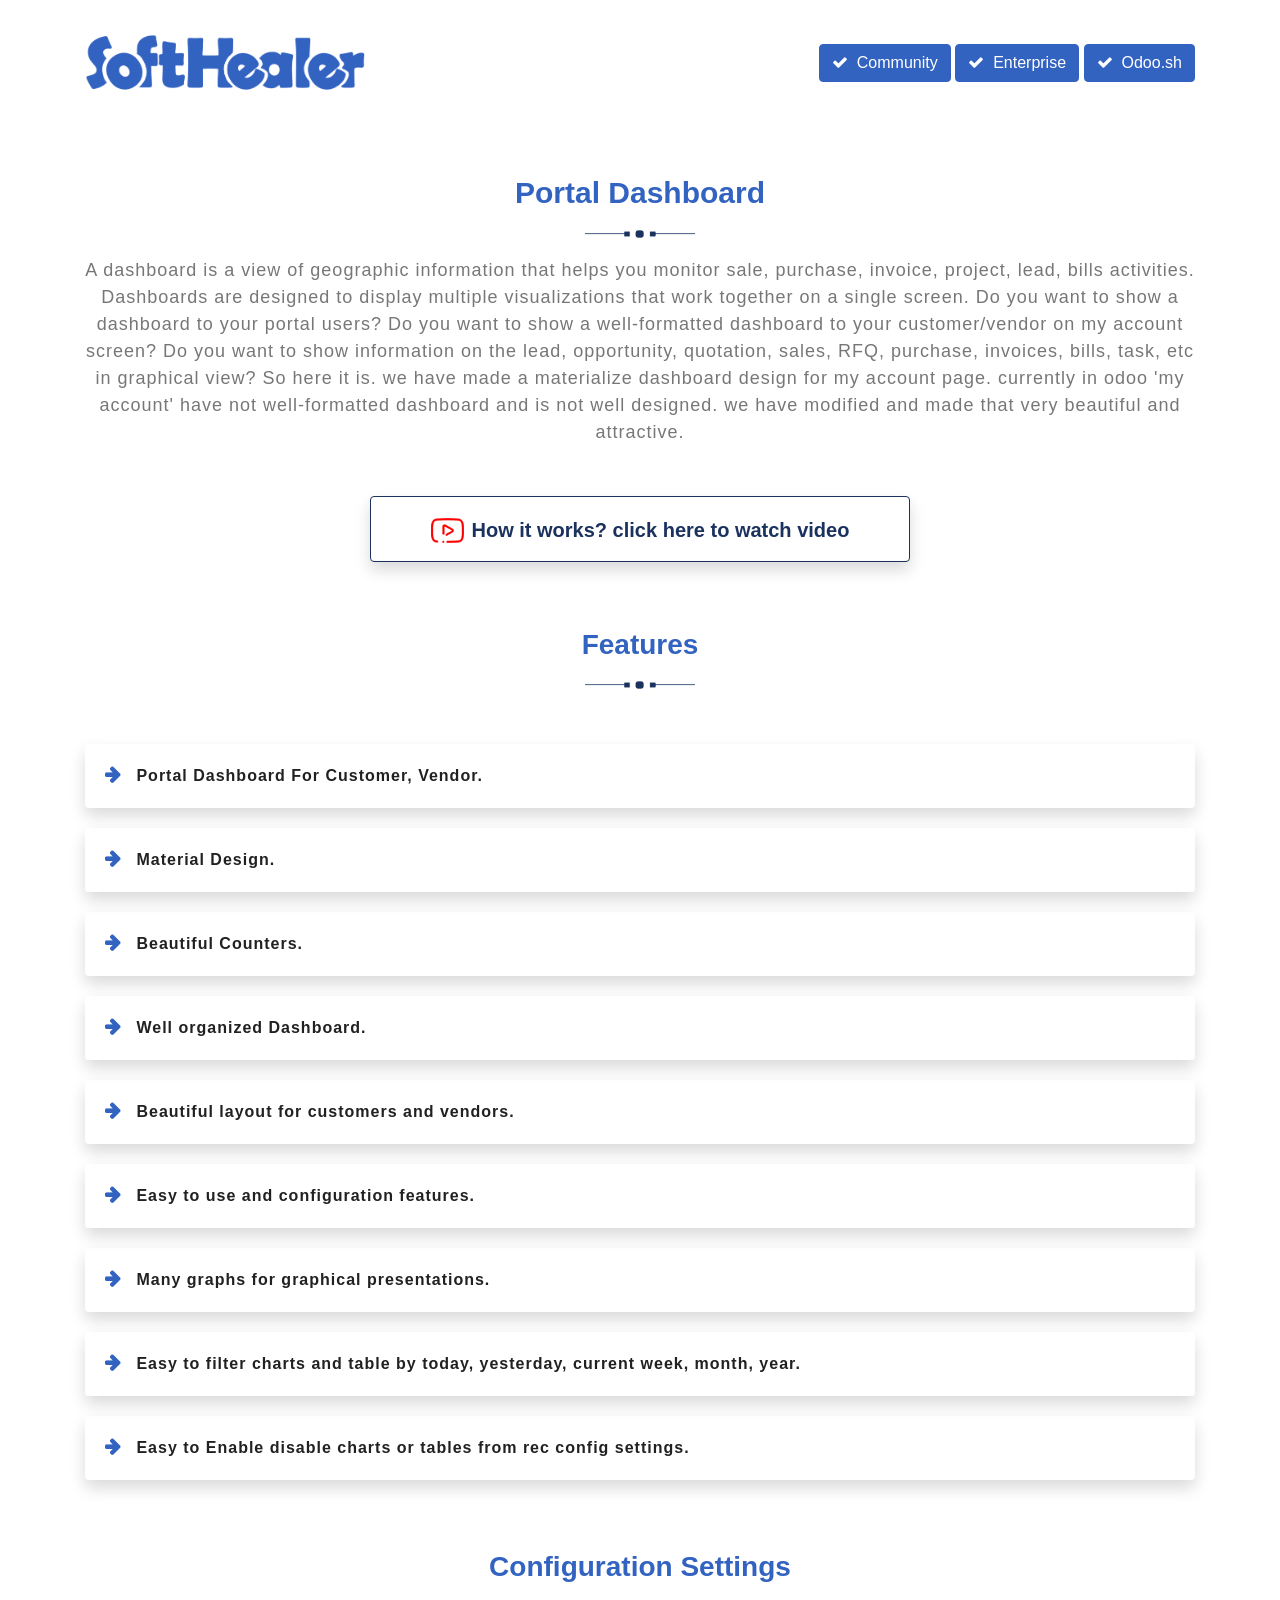
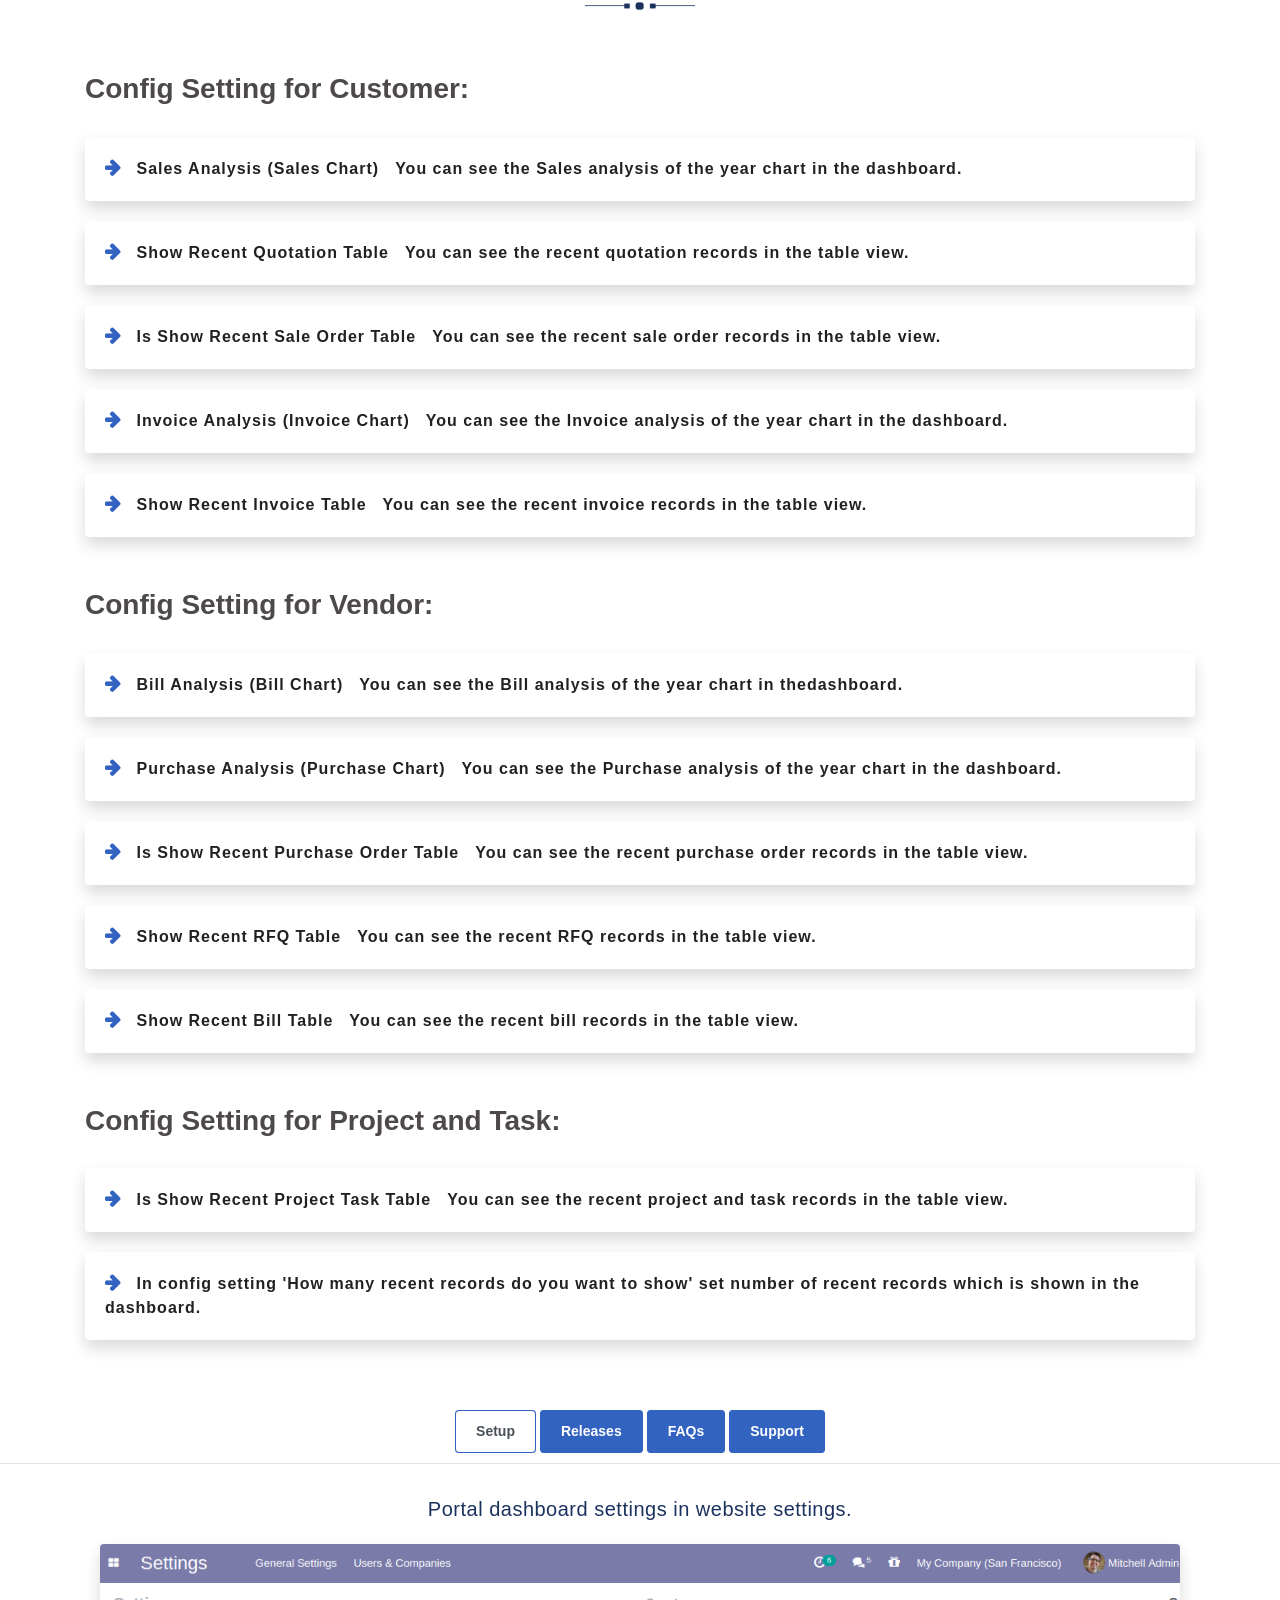
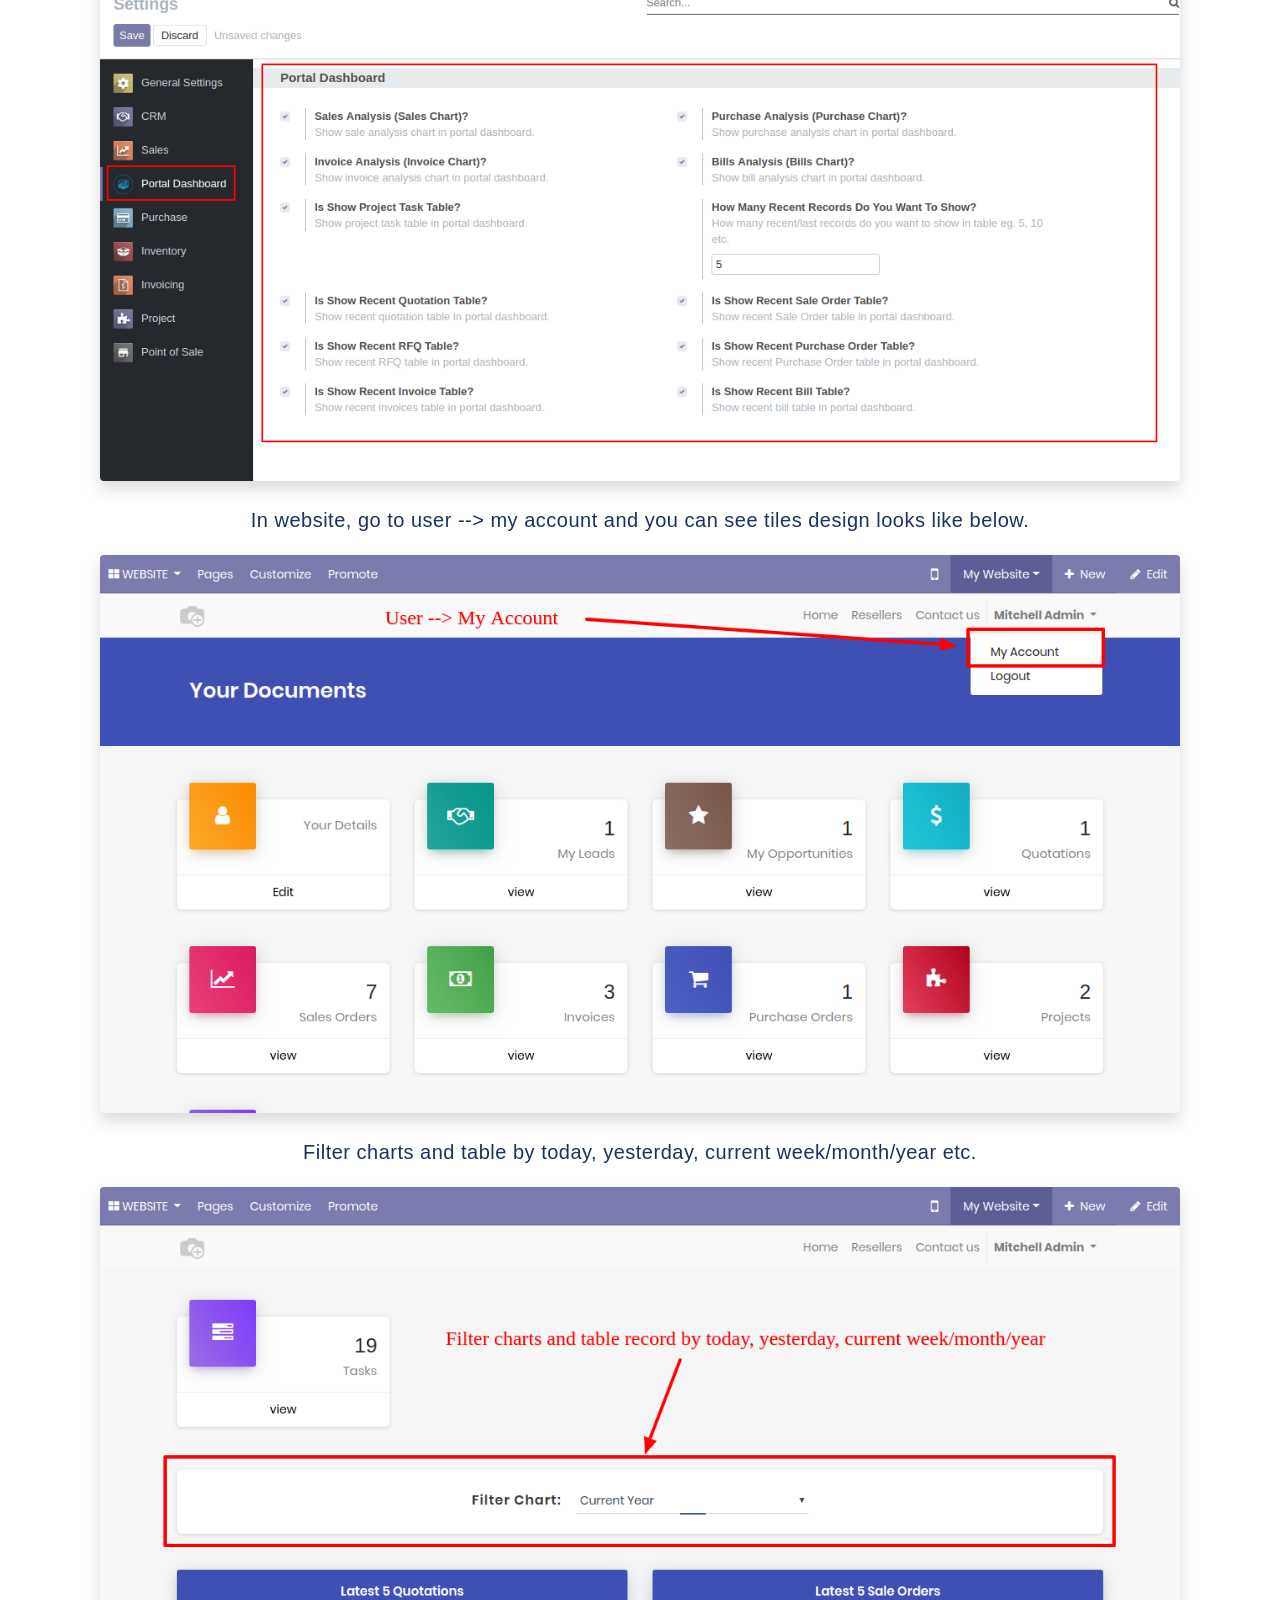
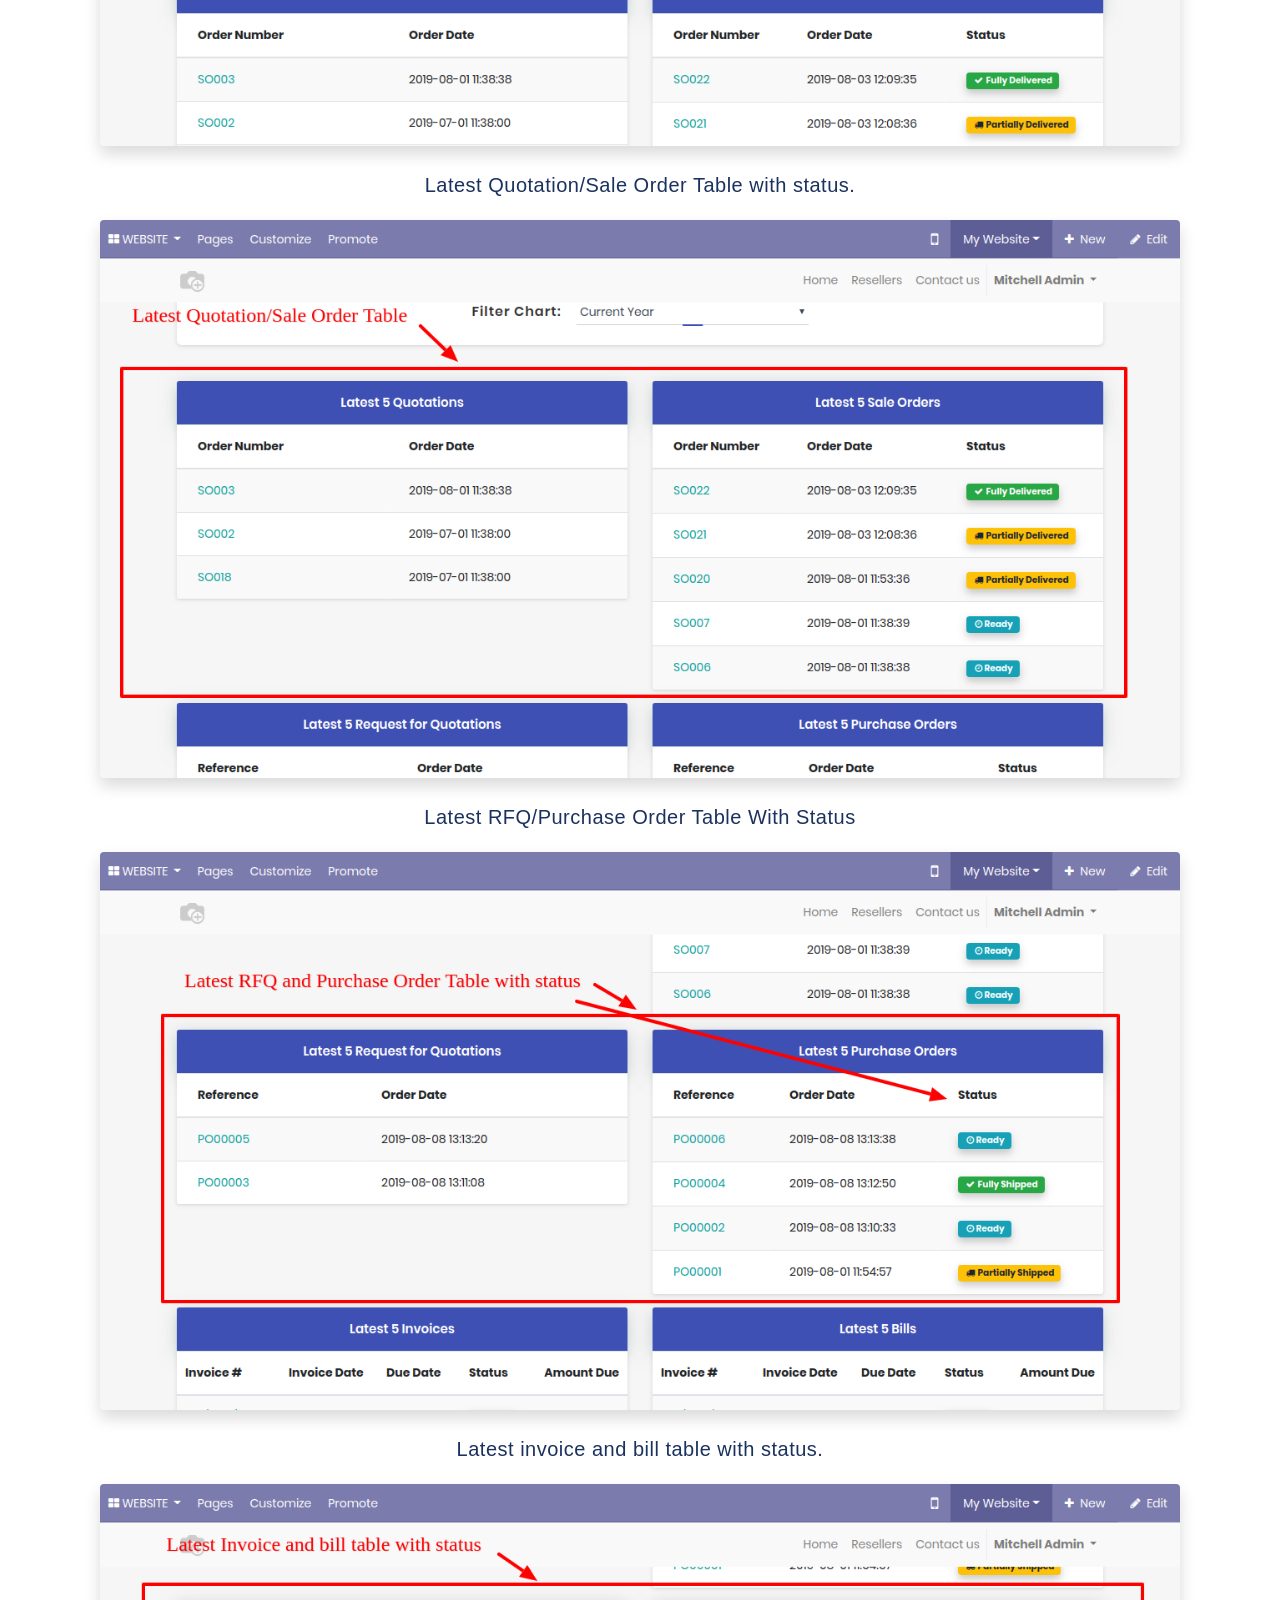
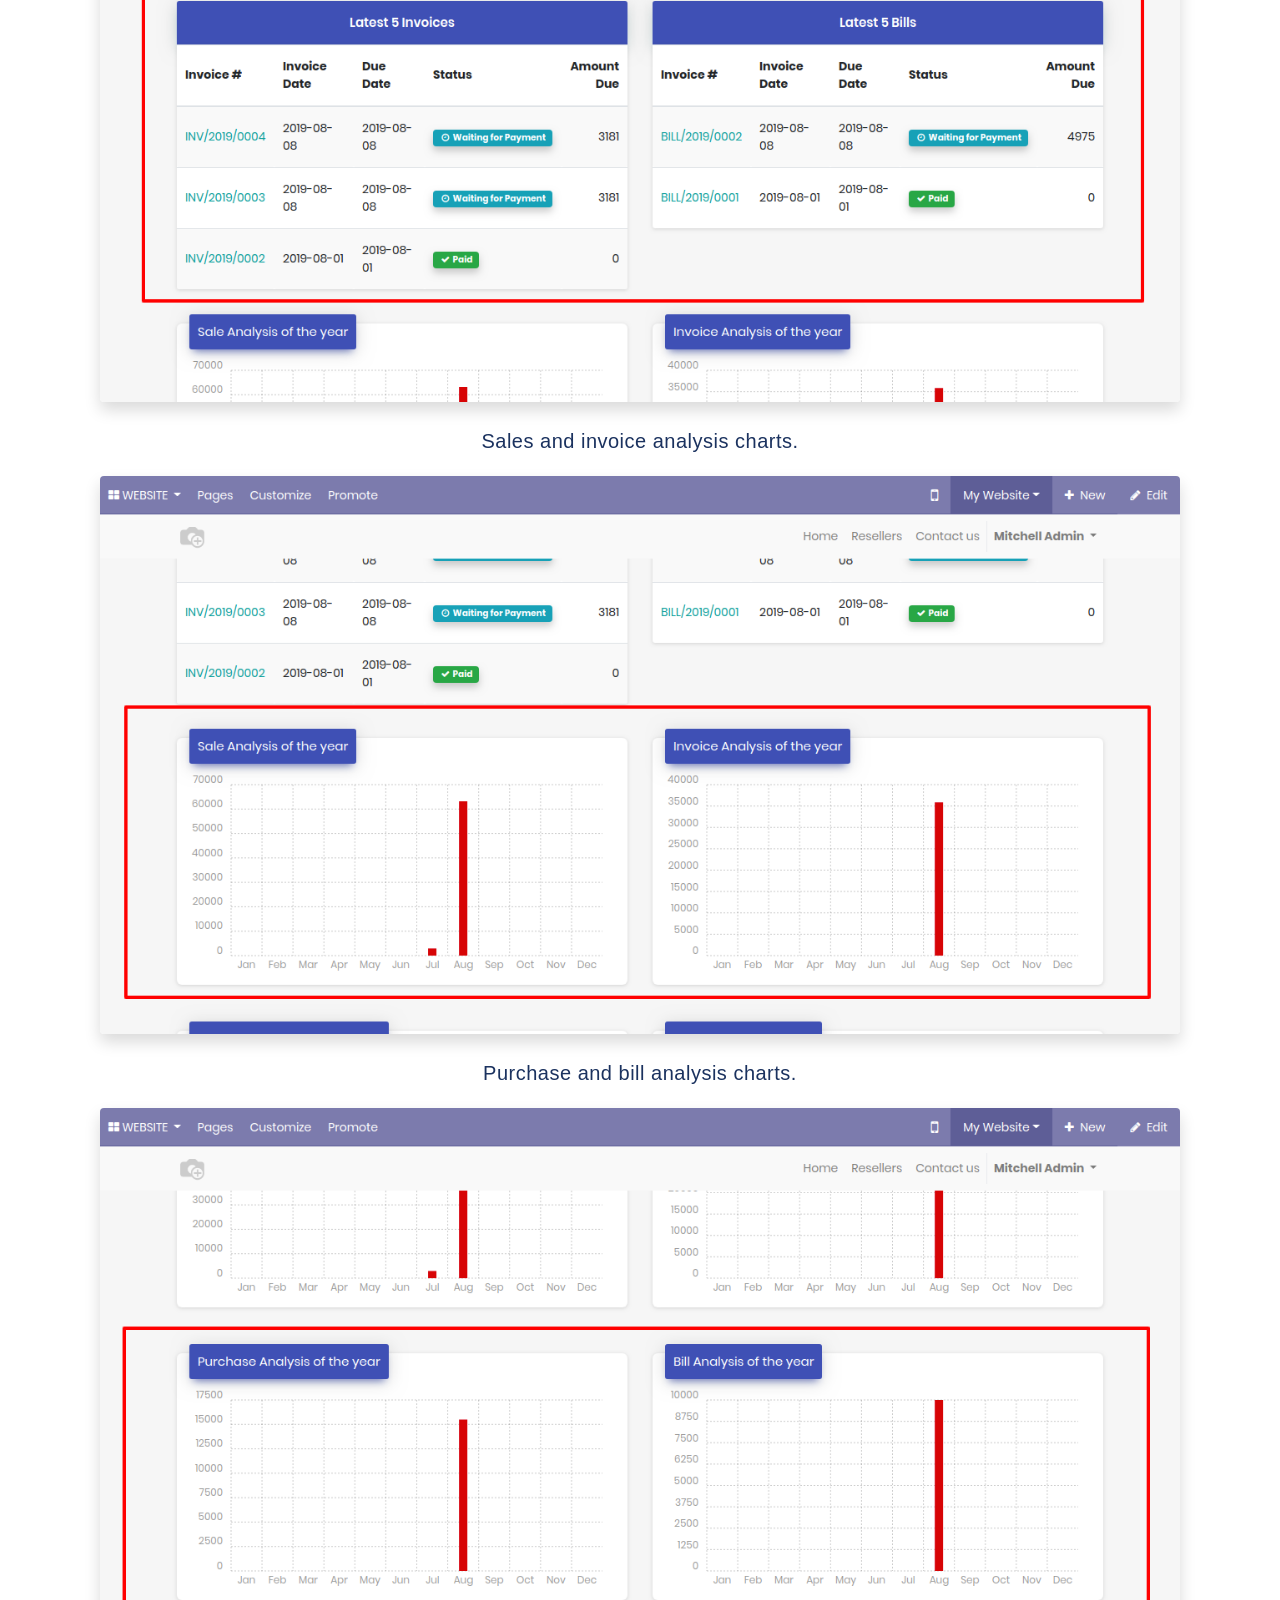
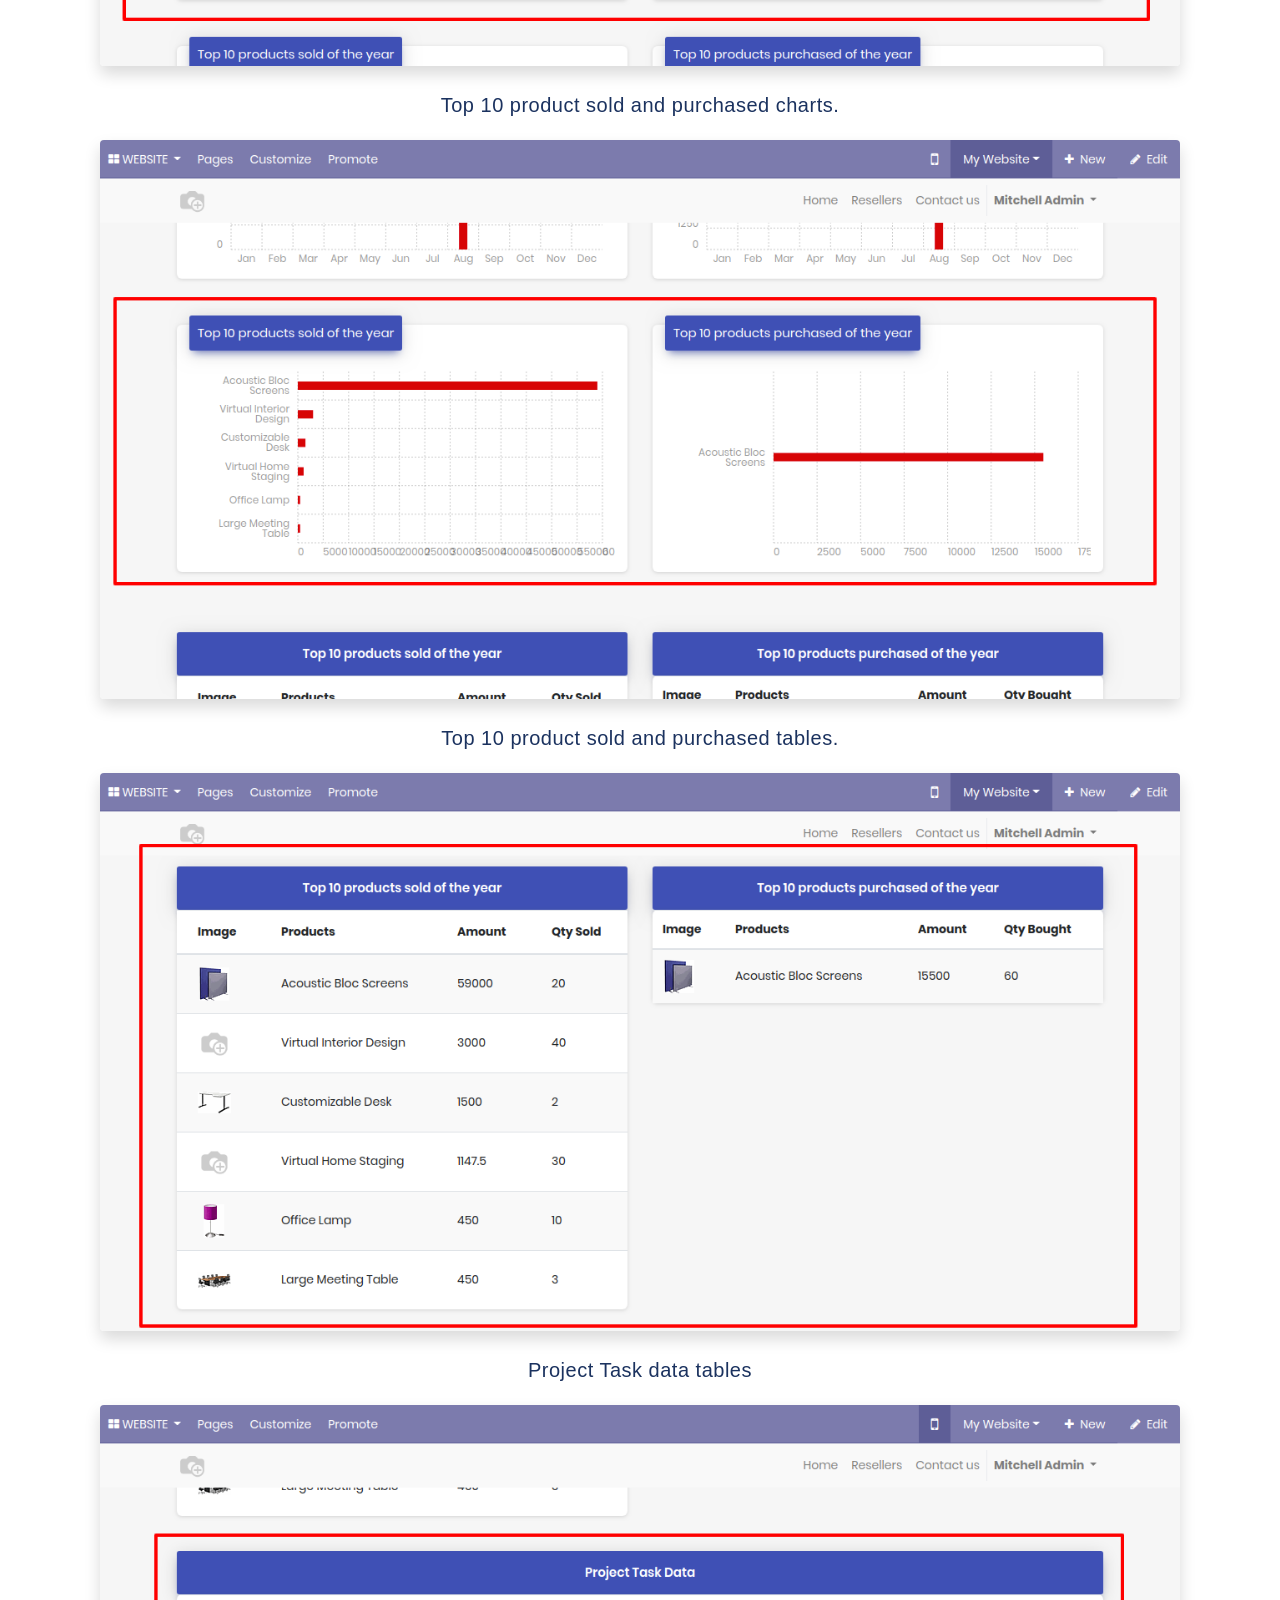
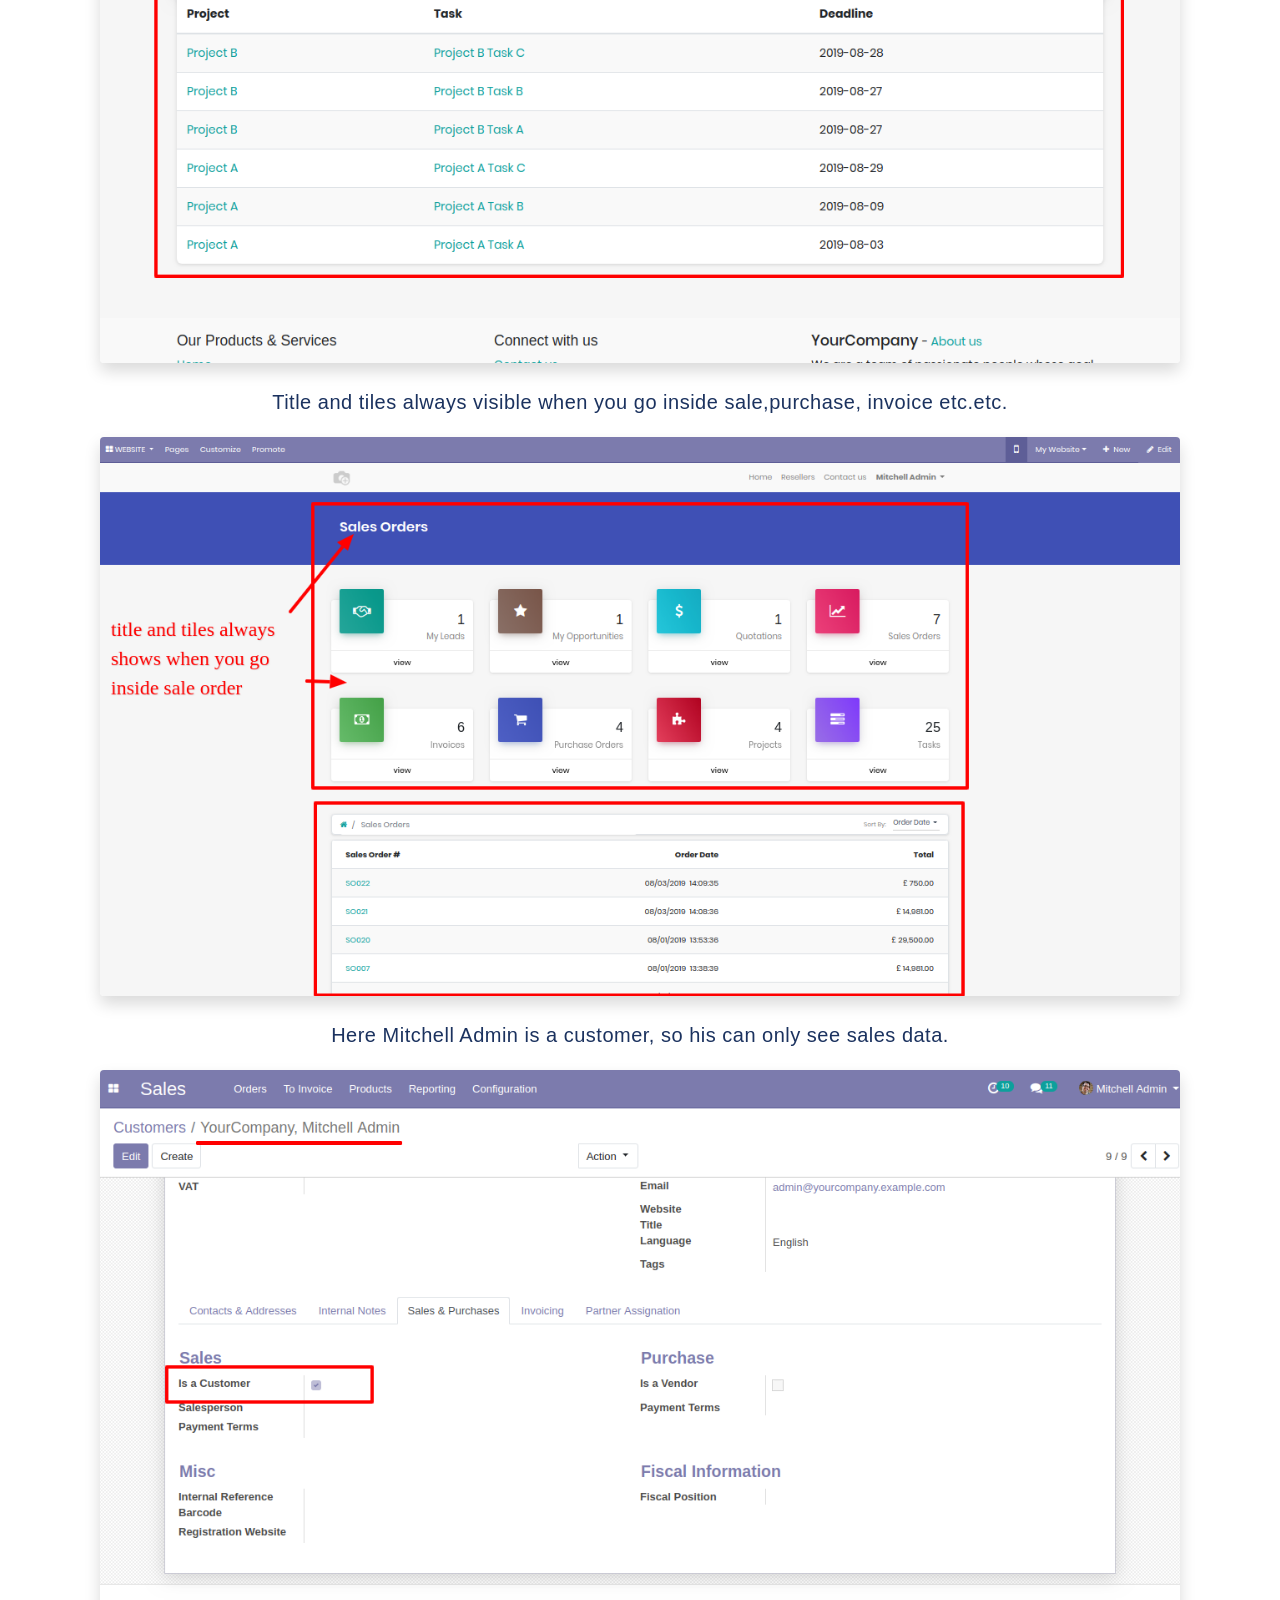
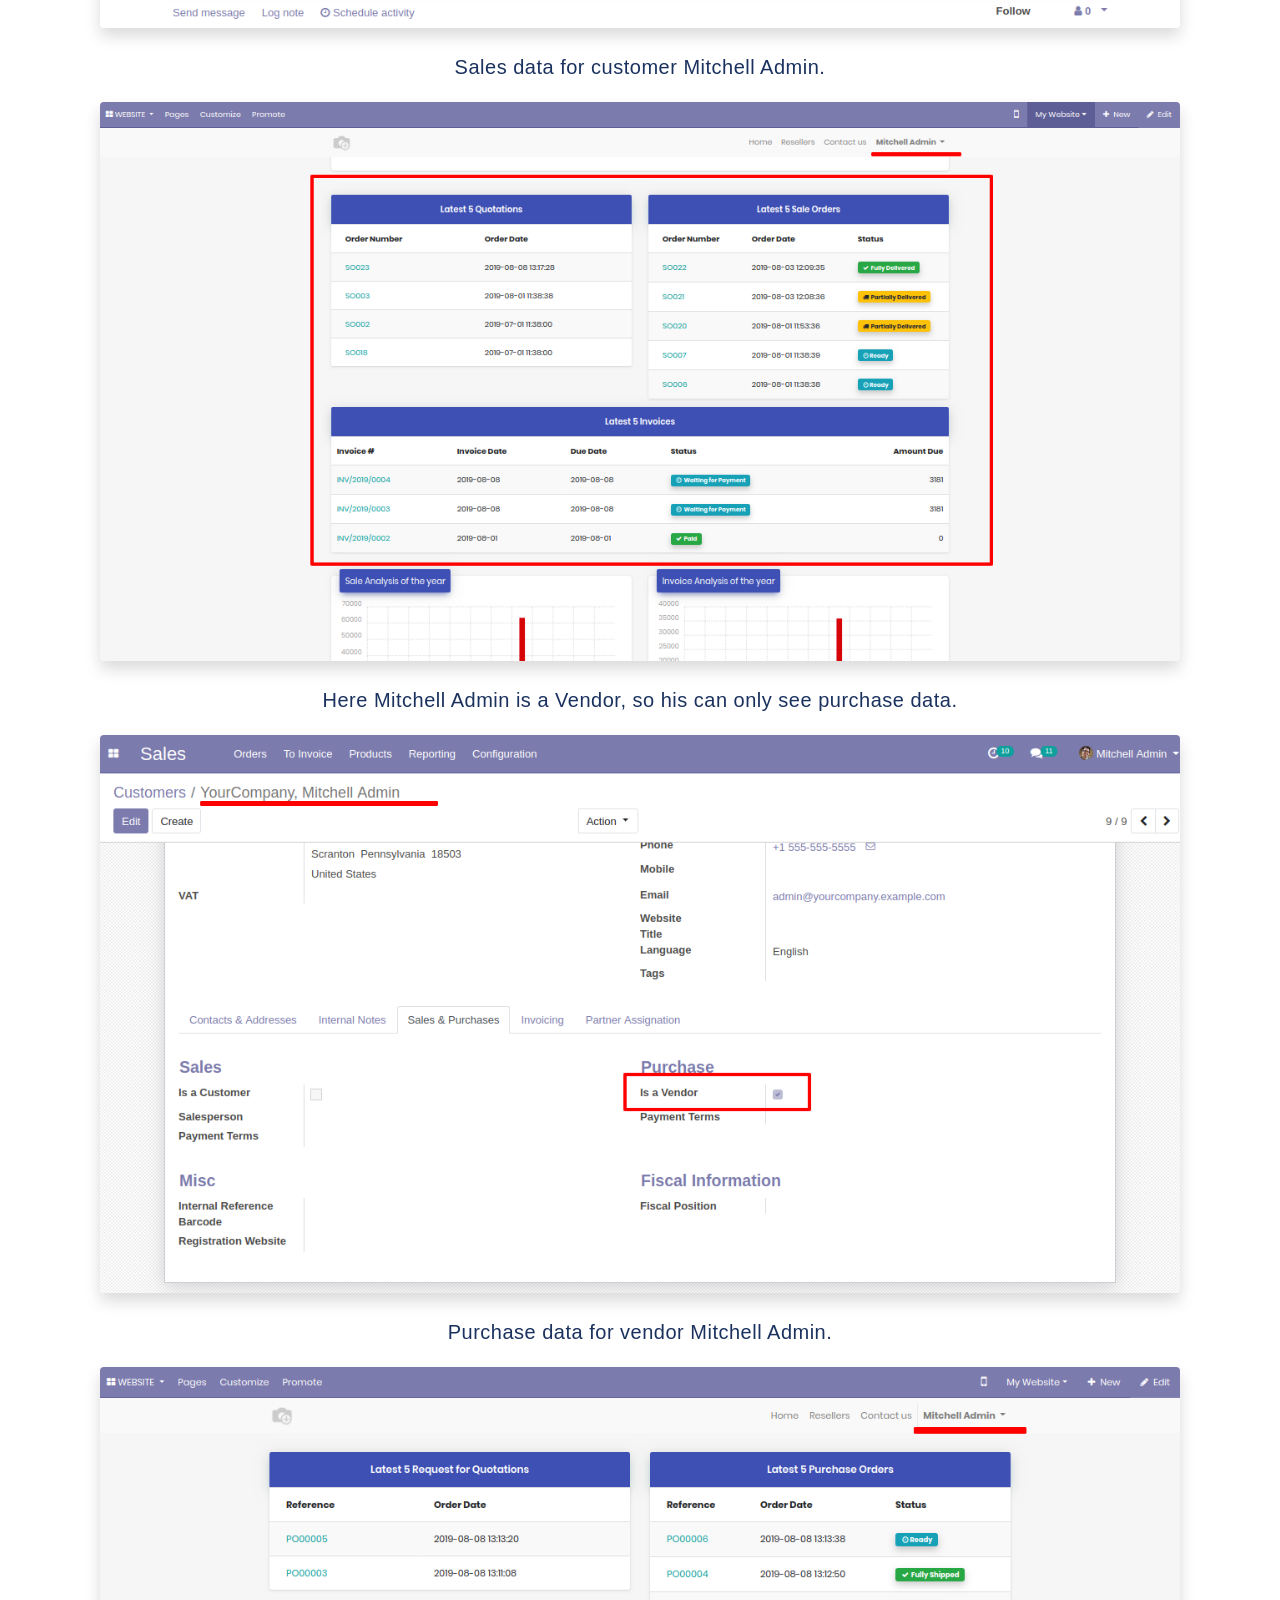
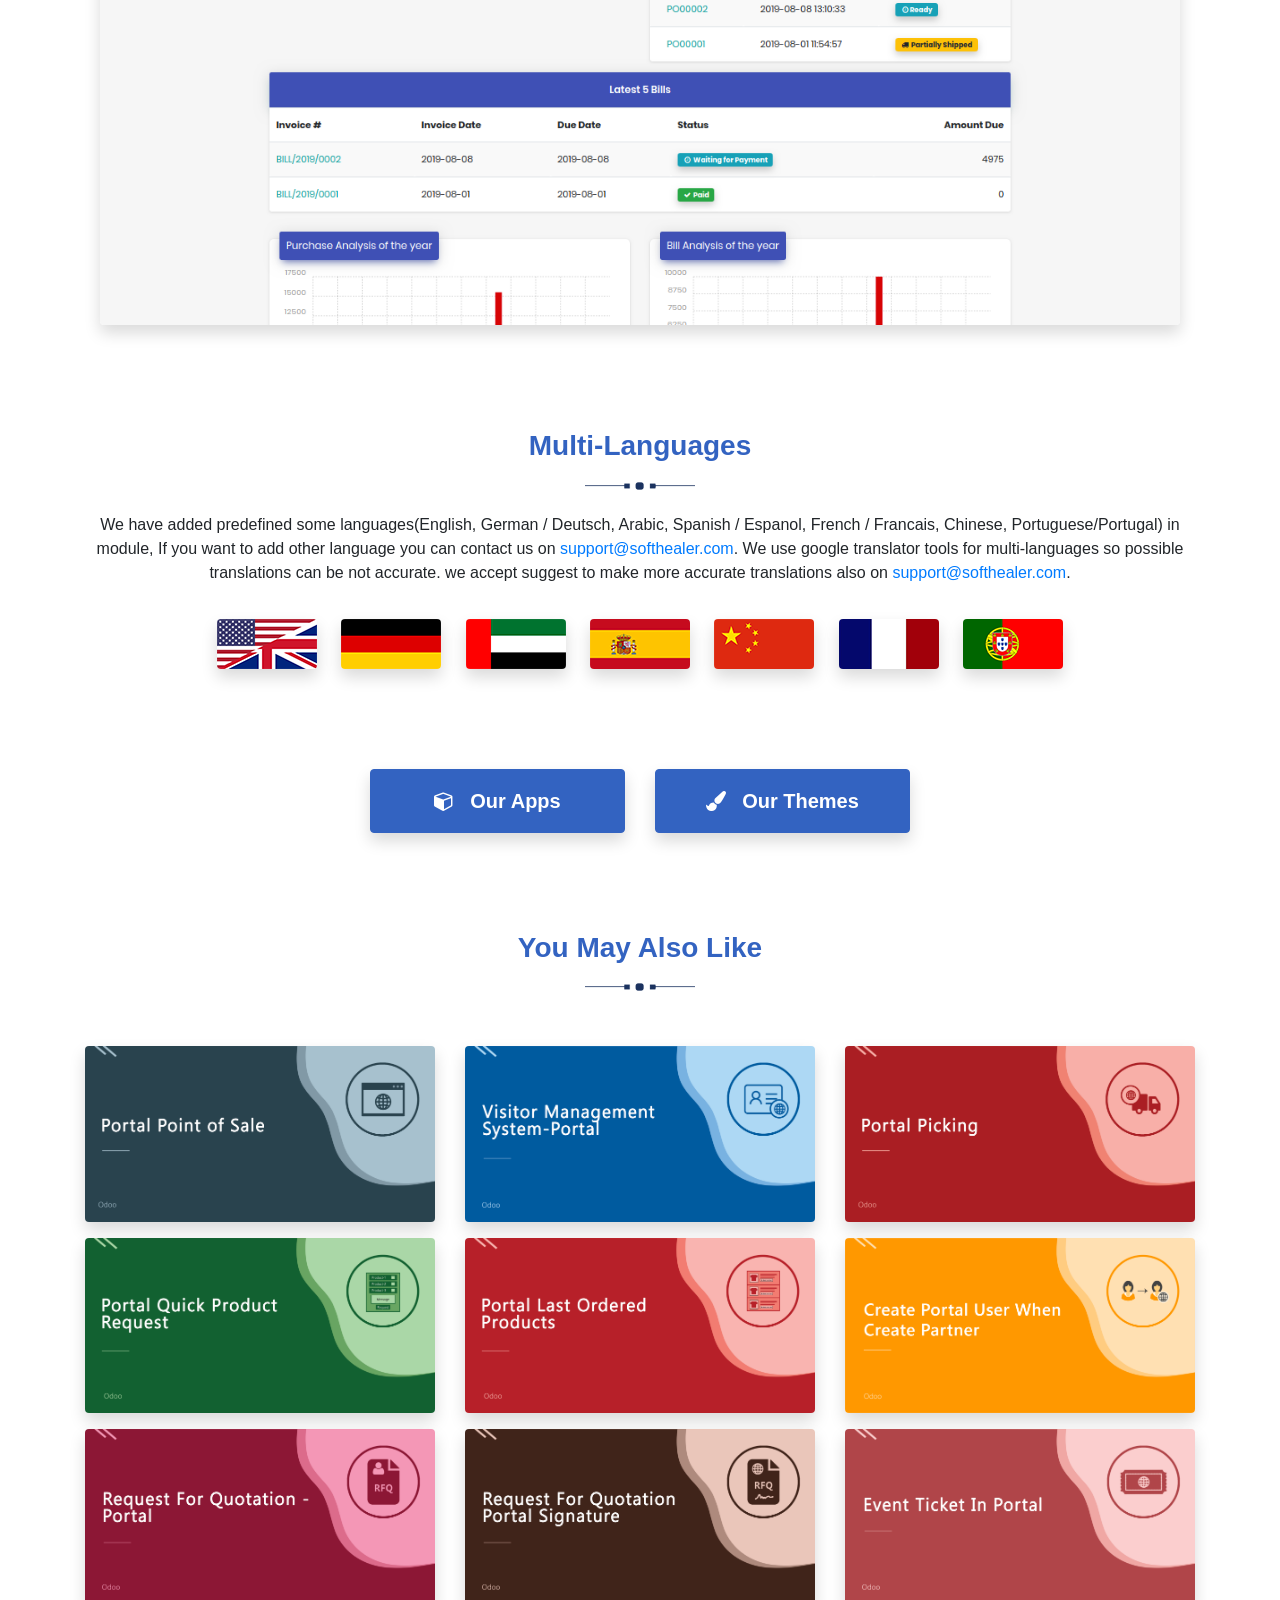
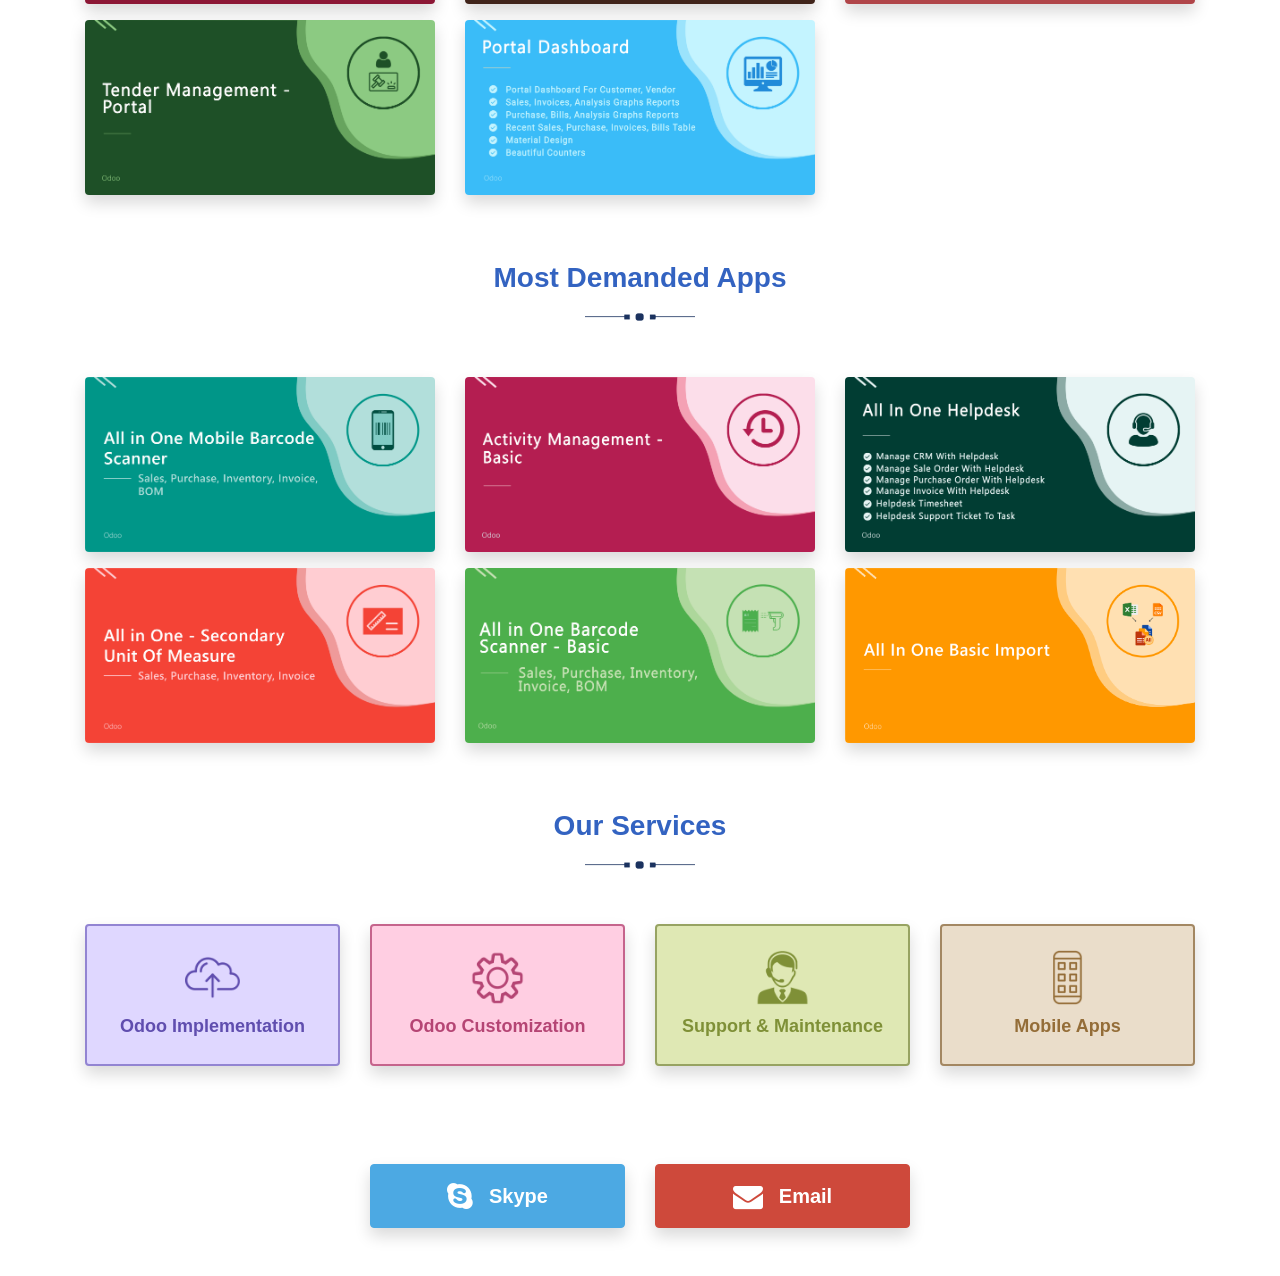
<file: sh_portal_dashboard/static/description/index.html>
<!DOCTYPE html>
<html>

<head>
   <title></title>
   <link rel="stylesheet"
      href="https://maxcdn.bootstrapcdn.com/bootstrap/4.5.0/css/bootstrap.min.css">
   <link rel="stylesheet"
      href="https://cdnjs.cloudflare.com/ajax/libs/font-awesome/4.7.0/css/font-awesome.min.css">
   <script
      src="https://ajax.googleapis.com/ajax/libs/jquery/3.5.1/jquery.min.js"></script>
   <script
      src="https://cdnjs.cloudflare.com/ajax/libs/popper.js/1.16.0/umd/popper.min.js"></script>
   <script
      src="https://maxcdn.bootstrapcdn.com/bootstrap/4.5.0/js/bootstrap.min.js"></script>


</head>

<body>
   <section id="sh_module_heading">
      <div class="container">
         <div
            class="sh_center text-center"
            style='margin: 2rem 0;'>
            <div
               class="row align-items-center"
               style='align-items: center;'>
               <div
                  class="col-lg-4 col-md-4 col-sm-12"
                  style='text-align: left;'>
                  <img
                     src='softhealer.png'
                     alt='logo'
                     style="width: 80%;">
               </div>
               <div
                  class="col-lg-8 col-md-8 col-sm-12"
                  style='text-align: right;'>
                  <span
                     class='btn btn-primary'
                     style="position: relative; overflow: hidden; border: 1px solid transparent; padding: .375rem .75rem; font-size: 1rem; line-height: 1.5; border-radius: .25rem; background-color: #3363c1;border-color: #3363c1;"><i
                        class='fa fa-check'
                        style="margin-right: 9px;"></i>Community</span>
                  <span
                     class='btn btn-primary'
                     style="position: relative; overflow: hidden; border: 1px solid transparent; padding: .375rem .75rem; font-size: 1rem; line-height: 1.5; border-radius: .25rem; background-color: #3363c1;border-color: #3363c1;"><i
                        class='fa fa-check'
                        style="margin-right: 9px;"></i>Enterprise</span>
                  <span
                     class='btn btn-primary'
                     style="position: relative; overflow: hidden; border: 1px solid transparent; padding: .375rem .75rem; font-size: 1rem; line-height: 1.5; border-radius: .25rem; background-color: #3363c1;border-color: #3363c1;"><i
                        class='fa fa-check'
                        style="margin-right: 9px;"></i>Odoo.sh</span>
               </div>
            </div>
         </div>
      </div>
   </section>
   <!-- heading  -->
   <section id="sh_module_heading"
      style="padding-top: 50px;">
      <div class="container">
         <div
            class="sh_center text-center">
            <h4
               style="font-size: 30px;font-weight: 600;color: #3363c1;margin-bottom: 10px;">
               Portal Dashboard</h4>
            <!-- <img src="shape.png" style="width: 100px;display: block;text-align: center;margin: auto;margin-bottom: 20px;" /> -->
            <img src="heading.png"
               alt="heading" />
            <p
               style="color: #777;font-size: 18px;margin: 0;letter-spacing: 1px;margin-top: 12px;">
               A dashboard is a view of
               geographic information
               that helps you monitor
               sale, purchase, invoice,
               project, lead, bills
               activities. Dashboards
               are designed to display
               multiple visualizations
               that work together on a
               single screen. Do you
               want to show a dashboard
               to your portal users? Do
               you want to show a
               well-formatted dashboard
               to your customer/vendor
               on my account screen? Do
               you want to show
               information on the lead,
               opportunity, quotation,
               sales, RFQ, purchase,
               invoices, bills, task,
               etc in graphical view? So
               here it is. we have made
               a materialize dashboard
               design for my account
               page. currently in odoo
               'my account' have not
               well-formatted dashboard
               and is not well designed.
               we have modified and made
               that very beautiful and
               attractive.</p>
         </div>
      </div>
   </section>
   <section id="sh_module_heading"
      style="padding-top: 50px;">
      <div class="container">
         <div class="row">
            <div
               class="col-lg-3 hidden-xs"
               style="padding: 2.5rem 1rem !important;">
            </div>
            <div
               class="col-lg-6 col-md-6 col-sm-12 col-12 mb-2">
               <div
                  class="s_panel_video mx-auto"
                  data-video-id="eXQeOF9BjMk?rel=0">
                  <a class="shadow rounded py-3 px-4 mb-2 s_tooltip_tabs_tooltip_image s_figure_link text-center btn"
                     style="border-width: 1px;border-style: solid;border-color: #1b325f;color: #1b325f;position: relative; overflow: hidden;text-decoration: none;border-radius: 0px;display: inline-block;font-size: 20px;font-weight: bold;width: 100%;border-radius: 0.25rem !important;"><span><img
                           class="mr-2"
                           src="vd_btn.png"
                           alt="video_btn"
                           style="height: 25px;" /></span><span
                        class="align-middle">How
                        it works? click
                        here to watch
                        video</span></a>
               </div>
            </div>
            <div
               class="col-lg-3 hidden-xs"
               style="padding: 2.5rem 1rem !important;">
            </div>
         </div>
      </div>
   </section>

   <section id="sh_feature"
      style="padding-top: 50px;background-color: transparent;">
      <div class="container">
         <div
            class="sh_center text-center mb-5">
            <h4
               style="font-size: 28px;font-weight: 600;color: #3363c1;margin-bottom: 10px;">
               Features</h4>
            <!-- <hr style="width: 100px;border-width: 2px;border-color: #3363c1;" /> -->
            <img src="heading.png"
               alt="heading" />
         </div>
         <div id="Feature"
            class="tab-pane active">
            <ul
               style="padding: 0;list-style: none;">
               <li class="shadow rounded"
                  style="padding: 20px;margin-bottom: 20px;font-size: 16px;color: #212121;font-weight: 600;letter-spacing: 1px;display: block;border-radius: 0.25rem !important;">
                  <span
                     class="fa fa-arrow-right"
                     style="color: #3363c1;font-weight: 600;font-size: 18px;padding-right: 10px;"></span>
                  Portal Dashboard For
                  Customer, Vendor.
               </li>
               <li class="shadow rounded"
                  style="padding: 20px;margin-bottom: 20px;font-size: 16px;color: #212121;font-weight: 600;letter-spacing: 1px;display: block;border-radius: 0.25rem !important;">
                  <span
                     class="fa fa-arrow-right"
                     style="color: #3363c1;font-weight: 600;font-size: 18px;padding-right: 10px;"></span>
                  Material Design.
               </li>
               <li class="shadow rounded"
                  style="padding: 20px;margin-bottom: 20px;font-size: 16px;color: #212121;font-weight: 600;letter-spacing: 1px;display: block;border-radius: 0.25rem !important;">
                  <span
                     class="fa fa-arrow-right"
                     style="color: #3363c1;font-weight: 600;font-size: 18px;padding-right: 10px;"></span>
                  Beautiful Counters.
               </li>
               <li class="shadow rounded"
                  style="padding: 20px;margin-bottom: 20px;font-size: 16px;color: #212121;font-weight: 600;letter-spacing: 1px;display: block;border-radius: 0.25rem !important;">
                  <span
                     class="fa fa-arrow-right"
                     style="color: #3363c1;font-weight: 600;font-size: 18px;padding-right: 10px;"></span>
                  Well organized
                  Dashboard.
               </li>
               <li class="shadow rounded"
                  style="padding: 20px;margin-bottom: 20px;font-size: 16px;color: #212121;font-weight: 600;letter-spacing: 1px;display: block;border-radius: 0.25rem !important;">
                  <span
                     class="fa fa-arrow-right"
                     style="color: #3363c1;font-weight: 600;font-size: 18px;padding-right: 10px;"></span>
                  Beautiful layout for
                  customers and vendors.
               </li>
               <li class="shadow rounded"
                  style="padding: 20px;margin-bottom: 20px;font-size: 16px;color: #212121;font-weight: 600;letter-spacing: 1px;display: block;border-radius: 0.25rem !important;">
                  <span
                     class="fa fa-arrow-right"
                     style="color: #3363c1;font-weight: 600;font-size: 18px;padding-right: 10px;"></span>
                  Easy to use and
                  configuration
                  features.
               </li>
               <li class="shadow rounded"
                  style="padding: 20px;margin-bottom: 20px;font-size: 16px;color: #212121;font-weight: 600;letter-spacing: 1px;display: block;border-radius: 0.25rem !important;">
                  <span
                     class="fa fa-arrow-right"
                     style="color: #3363c1;font-weight: 600;font-size: 18px;padding-right: 10px;"></span>
                  Many graphs for
                  graphical
                  presentations.
               </li>
               <li class="shadow rounded"
                  style="padding: 20px;margin-bottom: 20px;font-size: 16px;color: #212121;font-weight: 600;letter-spacing: 1px;display: block;border-radius: 0.25rem !important;">
                  <span
                     class="fa fa-arrow-right"
                     style="color: #3363c1;font-weight: 600;font-size: 18px;padding-right: 10px;"></span>
                  Easy to filter charts
                  and table by today,
                  yesterday, current
                  week, month, year.
               </li>
               <li class="shadow rounded"
                  style="padding: 20px;margin-bottom: 20px;font-size: 16px;color: #212121;font-weight: 600;letter-spacing: 1px;display: block;border-radius: 0.25rem !important;">
                  <span
                     class="fa fa-arrow-right"
                     style="color: #3363c1;font-weight: 600;font-size: 18px;padding-right: 10px;"></span>
                  Easy to Enable disable
                  charts or tables from
                  rec config settings.
               </li>
            </ul>
         </div>
      </div>
   </section>


   <section id="sh_feature"
      style="padding-top: 50px;background-color: transparent;">
      <div class="container">
         <div
            class="sh_center text-center mb-5">
            <h4
               style="font-size: 28px;font-weight: 600;color: #3363c1;margin-bottom: 10px;">
               Configuration Settings
            </h4>
            <!-- <hr style="width: 100px;border-width: 2px;border-color: #3363c1;" /> -->
            <img src="heading.png"
               alt="heading" />
         </div>

         <h3 class="sh_mb32"
            align="center"
            style="color:#342f33e0;font-family: sans-serif!important;padding-top: 10px;margin-bottom:0px !important;text-align: justify;padding: 7px 0px;">
            <b>Config Setting for
               Customer:</b>
         </h3><br />


         <div id="Feature"
            class="tab-pane active">
            <ul
               style="padding: 0;list-style: none;">
               <li class="shadow rounded"
                  style="padding: 20px;margin-bottom: 20px;font-size: 16px;color: #212121;font-weight: 600;letter-spacing: 1px;display: block;border-radius: 0.25rem !important;">
                  <span
                     class="fa fa-arrow-right"
                     style="color: #3363c1;font-weight: 600;font-size: 18px;padding-right: 10px;"></span>
                  <b>Sales Analysis
                     (Sales Chart)</b>
                  &nbsp; You can see the
                  Sales analysis of the
                  year chart in the
                  dashboard.
               </li>
               <li class="shadow rounded"
                  style="padding: 20px;margin-bottom: 20px;font-size: 16px;color: #212121;font-weight: 600;letter-spacing: 1px;display: block;border-radius: 0.25rem !important;">
                  <span
                     class="fa fa-arrow-right"
                     style="color: #3363c1;font-weight: 600;font-size: 18px;padding-right: 10px;"></span>
                  <b>Show Recent
                     Quotation Table</b>
                  &nbsp; You can see the
                  recent quotation
                  records in the table
                  view.
               </li>
               <li class="shadow rounded"
                  style="padding: 20px;margin-bottom: 20px;font-size: 16px;color: #212121;font-weight: 600;letter-spacing: 1px;display: block;border-radius: 0.25rem !important;">
                  <span
                     class="fa fa-arrow-right"
                     style="color: #3363c1;font-weight: 600;font-size: 18px;padding-right: 10px;"></span>
                  <b>Is Show Recent Sale
                     Order Table</b>
                  &nbsp; You can see the
                  recent sale order
                  records in the table
                  view.
               </li>
               <li class="shadow rounded"
                  style="padding: 20px;margin-bottom: 20px;font-size: 16px;color: #212121;font-weight: 600;letter-spacing: 1px;display: block;border-radius: 0.25rem !important;">
                  <span
                     class="fa fa-arrow-right"
                     style="color: #3363c1;font-weight: 600;font-size: 18px;padding-right: 10px;"></span>
                  <b>Invoice Analysis
                     (Invoice Chart)</b>
                  &nbsp; You can see the
                  Invoice analysis of
                  the year chart in the
                  dashboard.
               </li>
               <li class="shadow rounded"
                  style="padding: 20px;margin-bottom: 20px;font-size: 16px;color: #212121;font-weight: 600;letter-spacing: 1px;display: block;border-radius: 0.25rem !important;">
                  <span
                     class="fa fa-arrow-right"
                     style="color: #3363c1;font-weight: 600;font-size: 18px;padding-right: 10px;"></span>
                  <b>Show Recent Invoice
                     Table</b> &nbsp;
                  You can see the recent
                  invoice records in the
                  table view.
               </li>
               <br />
               <h3 class="sh_mb32"
                  align="center"
                  style="color:#342f33e0;font-family: sans-serif!important;padding-top: 10px;margin-bottom:0px !important;text-align: justify;padding: 7px 0px;">
                  <b>Config Setting for
                     Vendor:</b>
               </h3><br />

               <li class="shadow rounded"
                  style="padding: 20px;margin-bottom: 20px;font-size: 16px;color: #212121;font-weight: 600;letter-spacing: 1px;display: block;border-radius: 0.25rem !important;">
                  <span
                     class="fa fa-arrow-right"
                     style="color: #3363c1;font-weight: 600;font-size: 18px;padding-right: 10px;"></span>
                  <b>Bill Analysis (Bill
                     Chart)</b> &nbsp;
                  You can see the Bill
                  analysis of the year
                  chart in thedashboard.
               </li>
               <li class="shadow rounded"
                  style="padding: 20px;margin-bottom: 20px;font-size: 16px;color: #212121;font-weight: 600;letter-spacing: 1px;display: block;border-radius: 0.25rem !important;">
                  <span
                     class="fa fa-arrow-right"
                     style="color: #3363c1;font-weight: 600;font-size: 18px;padding-right: 10px;"></span>
                  <b>Purchase Analysis
                     (Purchase
                     Chart)</b> &nbsp;
                  You can see the
                  Purchase analysis of
                  the year chart in the
                  dashboard.
               </li>
               <li class="shadow rounded"
                  style="padding: 20px;margin-bottom: 20px;font-size: 16px;color: #212121;font-weight: 600;letter-spacing: 1px;display: block;border-radius: 0.25rem !important;">
                  <span
                     class="fa fa-arrow-right"
                     style="color: #3363c1;font-weight: 600;font-size: 18px;padding-right: 10px;"></span>
                  <b>Is Show Recent
                     Purchase Order
                     Table</b> &nbsp;
                  You can see the recent
                  purchase order records
                  in the table view.
               </li>
               <li class="shadow rounded"
                  style="padding: 20px;margin-bottom: 20px;font-size: 16px;color: #212121;font-weight: 600;letter-spacing: 1px;display: block;border-radius: 0.25rem !important;">
                  <span
                     class="fa fa-arrow-right"
                     style="color: #3363c1;font-weight: 600;font-size: 18px;padding-right: 10px;"></span>
                  <b>Show Recent RFQ
                     Table</b> &nbsp;
                  You can see the recent
                  RFQ records in the
                  table view.
               </li>
               <li class="shadow rounded"
                  style="padding: 20px;margin-bottom: 20px;font-size: 16px;color: #212121;font-weight: 600;letter-spacing: 1px;display: block;border-radius: 0.25rem !important;">
                  <span
                     class="fa fa-arrow-right"
                     style="color: #3363c1;font-weight: 600;font-size: 18px;padding-right: 10px;"></span>
                  <b>Show Recent Bill
                     Table</b> &nbsp;
                  You can see the recent
                  bill records in the
                  table view.
               </li>

               <br />
               <h3 class="sh_mb32"
                  align="center"
                  style="color:#342f33e0;font-family: sans-serif!important;padding-top: 10px;margin-bottom:0px !important;text-align: justify;padding: 7px 0px;">
                  <b>Config Setting for
                     Project and
                     Task:</b>
               </h3>
               <br />

               <li class="shadow rounded"
                  style="padding: 20px;margin-bottom: 20px;font-size: 16px;color: #212121;font-weight: 600;letter-spacing: 1px;display: block;border-radius: 0.25rem !important;">
                  <span
                     class="fa fa-arrow-right"
                     style="color: #3363c1;font-weight: 600;font-size: 18px;padding-right: 10px;"></span>
                  <b>Is Show Recent
                     Project Task
                     Table</b> &nbsp;
                  You can see the recent
                  project and task
                  records in the table
                  view.
               </li>
               <li class="shadow rounded"
                  style="padding: 20px;margin-bottom: 20px;font-size: 16px;color: #212121;font-weight: 600;letter-spacing: 1px;display: block;border-radius: 0.25rem !important;">
                  <span
                     class="fa fa-arrow-right"
                     style="color: #3363c1;font-weight: 600;font-size: 18px;padding-right: 10px;"></span>
                  In config setting 'How
                  many recent records do
                  you want to show' set
                  number of recent
                  records which is shown
                  in the dashboard.
               </li>
            </ul>
         </div>
      </div>
   </section>



   <section id="sh_tab"
      style="padding-top: 50px;background-color: transparent;">
      <div class="">
         <ul class="nav nav-tabs justify-content-center"
            role="tablist"
            style="justify-content: center;padding-bottom: 10px;background-color: transparent;">

            <li class="nav-item rounded"
               style="cursor:pointer; background-color: #3363c1;color: #fff;border-radius: 0;font-weight: 600;font-size: 14px;margin: 0 2px;border-radius: 0.25rem !important;">
               <span
                  class="nav-link active rounded"
                  data-toggle="tab"
                  href="#Configurations"
                  style="cursor: pointer;border: 1px solid #3363c1;padding: 10px 20px;border-top-left-radius: 0px;border-top-right-radius: 0px;">Setup</span>
            </li>
            <li class="nav-item rounded"
               style="cursor:pointer; background-color: #3363c1;color: #fff;border-radius: 0;font-weight: 600;font-size: 14px;margin: 0 2px;border-radius: 0.25rem !important;">
               <span
                  class="nav-link rounded"
                  data-toggle="tab"
                  href="#Release"
                  style="cursor: pointer;border: 1px solid #3363c1;padding: 10px 20px;border-top-left-radius: 0px;border-top-right-radius: 0px;">Releases</span>
            </li>
            <li class="nav-item rounded"
               style="cursor:pointer; background-color: #3363c1;color: #fff;border-radius: 0;font-weight: 600;font-size: 14px;margin: 0 2px;border-radius: 0.25rem !important;">
               <span
                  class="nav-link rounded"
                  data-toggle="tab"
                  href="#FAQ"
                  style="cursor: pointer;border: 1px solid #3363c1;padding: 10px 20px;border-top-left-radius: 0px;border-top-right-radius: 0px;">FAQs</span>
            </li>
            <li class="nav-item rounded"
               style="cursor:pointer; background-color: #3363c1;color: #fff;border-radius: 0;font-weight: 600;font-size: 14px;margin: 0 2px;border-radius: 0.25rem !important;">
               <span
                  class="nav-link rounded"
                  data-toggle="tab"
                  href="#Support"
                  style="cursor: pointer;border: 1px solid #3363c1;padding: 10px 20px;border-top-left-radius: 0px;border-top-right-radius: 0px;">Support</span>
            </li>
         </ul>
         <div class="tab-content"
            style="padding-top: 30px;background-color: transparent;padding-bottom: 30px;">

            <!-- tab 2 -->
            <div id="Configurations"
               class="tab-pane active">
               <section
                  id="sh_configuration">
                  <div
                     class="container">
                     <div
                        class="text-center">
                        <p
                           style="color: #1b325f;font-size: 20px;max-width: 75%;margin: auto;margin-bottom: 20px;letter-spacing: .5px;">
                           Portal
                           dashboard
                           settings in
                           website
                           settings.
                        </p>
                        <div
                           class="col-md-12">
                           <img
                              class="img-responsive rounded shadow"
                              src="1.png"
                              style="width: 100%;" />
                        </div>
                        <br />
                        <p
                           style="color: #1b325f;font-size: 20px;max-width: 75%;margin: auto;margin-bottom: 20px;letter-spacing: .5px;">
                           In website,
                           go to user
                           --> my
                           account and
                           you can see
                           tiles design
                           looks like
                           below.
                        </p>
                        <div
                           class="col-md-12">
                           <img
                              class="img-responsive rounded shadow"
                              src="2.png"
                              style="width: 100%;" />
                        </div>
                        <br />
                        <p
                           style="color: #1b325f;font-size: 20px;max-width: 75%;margin: auto;margin-bottom: 20px;letter-spacing: .5px;">
                           Filter charts
                           and table by
                           today,
                           yesterday,
                           current
                           week/month/year
                           etc.
                        </p>
                        <div
                           class="col-md-12">
                           <img
                              class="img-responsive rounded shadow"
                              src="3.png"
                              style="width: 100%;" />
                        </div>
                        <br />
                        <p
                           style="color: #1b325f;font-size: 20px;max-width: 75%;margin: auto;margin-bottom: 20px;letter-spacing: .5px;">
                           Latest
                           Quotation/Sale
                           Order Table
                           with status.
                        </p>
                        <div
                           class="col-md-12">
                           <img
                              class="img-responsive rounded shadow"
                              src="4.png"
                              style="width: 100%;" />
                        </div>
                        <br />
                        <p
                           style="color: #1b325f;font-size: 20px;max-width: 75%;margin: auto;margin-bottom: 20px;letter-spacing: .5px;">
                           Latest
                           RFQ/Purchase
                           Order Table
                           With Status
                        </p>
                        <div
                           class="col-md-12">
                           <img
                              class="img-responsive rounded shadow"
                              src="5.png"
                              style="width: 100%;" />
                        </div>
                        <br />



                        <p
                           style="color: #1b325f;font-size: 20px;max-width: 75%;margin: auto;margin-bottom: 20px;letter-spacing: .5px;">
                           Latest
                           invoice and
                           bill table
                           with status.
                        </p>
                        <div
                           class="col-md-12">
                           <img
                              class="img-responsive rounded shadow"
                              src="6.png"
                              style="width: 100%;" />
                        </div>
                        <br />
                        <p
                           style="color: #1b325f;font-size: 20px;max-width: 75%;margin: auto;margin-bottom: 20px;letter-spacing: .5px;">
                           Sales and
                           invoice
                           analysis
                           charts.
                        </p>
                        <div
                           class="col-md-12">
                           <img
                              class="img-responsive rounded shadow"
                              src="7.png"
                              style="width: 100%;" />
                        </div>
                        <br />
                        <p
                           style="color: #1b325f;font-size: 20px;max-width: 75%;margin: auto;margin-bottom: 20px;letter-spacing: .5px;">
                           Purchase and
                           bill analysis
                           charts.
                        </p>
                        <div
                           class="col-md-12">
                           <img
                              class="img-responsive rounded shadow"
                              src="8.png"
                              style="width: 100%;" />
                        </div>
                        <br />
                        <p
                           style="color: #1b325f;font-size: 20px;max-width: 75%;margin: auto;margin-bottom: 20px;letter-spacing: .5px;">
                           Top 10
                           product sold
                           and purchased
                           charts.
                        </p>
                        <div
                           class="col-md-12">
                           <img
                              class="img-responsive rounded shadow"
                              src="9.png"
                              style="width: 100%;" />
                        </div>
                        <br />
                        <p
                           style="color: #1b325f;font-size: 20px;max-width: 75%;margin: auto;margin-bottom: 20px;letter-spacing: .5px;">
                           Top 10
                           product sold
                           and purchased
                           tables.
                        </p>
                        <div
                           class="col-md-12">
                           <img
                              class="img-responsive rounded shadow"
                              src="10.png"
                              style="width: 100%;" />
                        </div>
                        <br />
                        <p
                           style="color: #1b325f;font-size: 20px;max-width: 75%;margin: auto;margin-bottom: 20px;letter-spacing: .5px;">
                           Project Task
                           data tables
                        </p>
                        <div
                           class="col-md-12">
                           <img
                              class="img-responsive rounded shadow"
                              src="11.png"
                              style="width: 100%;" />
                        </div>
                        <br />
                        <p
                           style="color: #1b325f;font-size: 20px;max-width: 75%;margin: auto;margin-bottom: 20px;letter-spacing: .5px;">
                           Title and
                           tiles always
                           visible when
                           you go inside
                           sale,purchase,
                           invoice
                           etc.etc.
                        </p>
                        <div
                           class="col-md-12">
                           <img
                              class="img-responsive rounded shadow"
                              src="12.png"
                              style="width: 100%;" />
                        </div>
                        <br />
                        <p
                           style="color: #1b325f;font-size: 20px;max-width: 75%;margin: auto;margin-bottom: 20px;letter-spacing: .5px;">
                           Here Mitchell
                           Admin is a
                           customer, so
                           his can only
                           see sales
                           data.
                        </p>
                        <div
                           class="col-md-12">
                           <img
                              class="img-responsive rounded shadow"
                              src="13.png"
                              style="width: 100%;" />
                        </div>
                        <br />
                        <p
                           style="color: #1b325f;font-size: 20px;max-width: 75%;margin: auto;margin-bottom: 20px;letter-spacing: .5px;">
                           Sales data
                           for customer
                           Mitchell
                           Admin.
                        </p>
                        <div
                           class="col-md-12">
                           <img
                              class="img-responsive rounded shadow"
                              src="14.png"
                              style="width: 100%;" />
                        </div>
                        <br />
                        <p
                           style="color: #1b325f;font-size: 20px;max-width: 75%;margin: auto;margin-bottom: 20px;letter-spacing: .5px;">
                           Here Mitchell
                           Admin is a
                           Vendor, so
                           his can only
                           see purchase
                           data.
                        </p>
                        <div
                           class="col-md-12">
                           <img
                              class="img-responsive rounded shadow"
                              src="15.png"
                              style="width: 100%;" />
                        </div>
                        <br />
                        <p
                           style="color: #1b325f;font-size: 20px;max-width: 75%;margin: auto;margin-bottom: 20px;letter-spacing: .5px;">
                           Purchase data
                           for vendor
                           Mitchell
                           Admin.
                        </p>
                        <div
                           class="col-md-12">
                           <img
                              class="img-responsive rounded shadow"
                              src="16.png"
                              style="width: 100%;" />
                        </div>
                        <br />


                     </div>
                  </div>
               </section>
            </div>
            <!-- tab 2 -->
            <!-- tab 3 -->
            <div id="Release"
               class="tab-pane fade container">
                <div class="sh_content shadow rounded bg-white" style="padding: 20px;margin-bottom: 15px;">
               <h4 style="font-size: 16px;margin: 0;color: #212121;text-decoration: none;font-weight: 600;letter-spacing: 1px;display: block;"><span class="fa fa-hand-o-right" style="color: #3363c1;font-weight: 600;font-size: 18px;padding-right: 10px;"></span> <span>Version 16.0.1</span> | <span style="color: #3363c1;">Released on : 21<sup>st</sup>November 2022</span></h4>
               <div style="font-size: 16px;padding-left: 32px;color: #555;margin: 0;padding-top: 15px;">
                  <div style="font-weight: normal;" class="d-flex align-items-center">
                  <span
                                class="badge mr-2"
                                style="
                                    background-color: #3363c1 !important;
                                    padding: 5px 15px;
                                    border-radius: 3px;
                                    color: #fff;
                                    font-size: 9px;
                                    text-transform: uppercase;
                                    font-weight: bold;
                                    box-shadow: 0 1px 3px rgba(0, 0, 0, 0.12), 0 1px 2px rgba(0, 0, 0, 0.24);
                                "
                            >
                                Initial
                            </span>
                         <span style="vertical-align: middle;font-size: 15px;">Initial Release.</div>
               </div>
            </div>

            </div>
            <!-- tab 3 -->
            <!-- tab 4 -->
            <div id="FAQ"
               class="tab-pane fade container">
               <div class="demo">
                  <div
                     class="panel-group"
                     id="accordion"
                     role="tablist">
                     <div
                        class="panel panel-default shadow rounded bg-white"
                        style="padding: 20px;margin-bottom: 20px;">
                        <div
                           class="panel-heading"
                           role="tab"
                           id="headingOne"
                           style="border: 0;padding: 0;">
                           <h4 class="panel-title"
                              style="margin: 0;">
                              <a role="button"
                                 data-toggle="collapse"
                                 data-parent="#accordion"
                                 href="#collapseOne"
                                 aria-expanded="true"
                                 aria-controls="collapseOne"
                                 style="font-size: 16px;margin: 0;color: #212121;text-decoration: none;font-weight: 600;letter-spacing: 1px;display: flex;">
                                 <span
                                    class="fa fa-hand-o-right"
                                    style="color: #3363c1;font-weight: 600;font-size: 18px;padding-right: 10px;"></span>
                                 Is this
                                 app
                                 compatible
                                 with
                                 Odoo
                                 Community
                                 as well
                                 as
                                 Enterprise?
                                 <!--  <span class="fa fa-plus" style="float: right;background-color: #3363c1;width: 35px;height: 35px;text-align: center;line-height: 35px;color: #fff;border-radius: 50%;margin-top: -8px;"></span> -->
                              </a>
                           </h4>
                        </div>
                        <div
                           id="collapseOne1"
                           class="panel-collapse collapse show"
                           role="tabpanel"
                           aria-labelledby="headingOne">
                           <div
                              class="panel-body"
                              style="padding-top: 20px;">
                              <ul
                                 style="list-style-type: disc;font-size: 16px;padding-left: 30px;color: #555;margin: 0;">
                                 <li
                                    style="margin-bottom: 0px;">
                                    Yes,
                                    this
                                    app
                                    works
                                    perfectly
                                    with
                                    Odoo
                                    Enterprise
                                    (Odoo.sh
                                    &
                                    Premise)
                                    as
                                    well
                                    as
                                    Community.
                                 </li>
                              </ul>
                           </div>
                        </div>
                     </div>
                   
                     <div
                        class="panel panel-default shadow rounded bg-white"
                        style="padding: 20px;margin-bottom: 20px;">
                        <div
                           class="panel-heading"
                           role="tab"
                           id="headingThree"
                           style="border: 0;padding: 0;">
                           <h4 class="panel-title"
                              style="margin: 0;">
                              <a class="collapsed"
                                 role="button"
                                 data-toggle="collapse"
                                 data-parent="#accordion"
                                 href="#collapseThree"
                                 aria-expanded="false"
                                 aria-controls="collapseThree"
                                 style="font-size: 16px;margin: 0;color: #212121;text-decoration: none;font-weight: 600;letter-spacing: 1px;display: flex;">
                                 <span
                                    class="fa fa-hand-o-right"
                                    style="color: #3363c1;font-weight: 600;font-size: 18px;padding-right: 10px;"></span>
                                 I want
                                 some
                                 customization
                                 in this
                                 app.
                                 How can
                                 I
                                 request
                                 it?
                              </a>
                           </h4>
                        </div>
                        <div
                           id="collapseThree3"
                           class="panel-collapse collapse show"
                           role="tabpanel"
                           aria-labelledby="headingThree">
                           <div
                              class="panel-body"
                              style="padding-top: 20px;">
                              <ul
                                 style="list-style-type: disc;font-size: 16px;padding-left: 30px;color: #555;margin: 0;">
                                 <li
                                    style="margin-bottom: 0px;">
                                    Please
                                    Contact
                                    Us
                                    at
                                    <a href='mailto:sales@softhealer.com'
                                       style="color: #007bff;font-weight: 600;text-decoration: none;">sales@softhealer.com</a>to
                                    request
                                    customization.
                                 </li>
                              </ul>
                           </div>
                        </div>
                     </div>
                     <div
                        class="panel panel-default shadow rounded bg-white"
                        style="padding: 20px;margin-bottom: 20px;">
                        <div
                           class="panel-heading"
                           role="tab"
                           id="headingThree"
                           style="border: 0;padding: 0;">
                           <h4 class="panel-title"
                              style="margin: 0;">
                              <a class="collapsed"
                                 role="button"
                                 data-toggle="collapse"
                                 data-parent="#accordion"
                                 href="#collapseThree"
                                 aria-expanded="false"
                                 aria-controls="collapseThree"
                                 style="font-size: 16px;margin: 0;color: #212121;text-decoration: none;font-weight: 600;letter-spacing: 1px;display: flex;">
                                 <span
                                    class="fa fa-hand-o-right"
                                    style="color: #3363c1;font-weight: 600;font-size: 18px;padding-right: 10px;"></span>
                                 Do i
                                 get
                                 free
                                 support?
                              </a>
                           </h4>
                        </div>
                        <div
                           id="collapseThree3"
                           class="panel-collapse collapse show"
                           role="tabpanel"
                           aria-labelledby="headingThree">
                           <div
                              class="panel-body"
                              style="padding-top: 20px;">
                              <ul
                                 style="list-style-type: disc;font-size: 16px;padding-left: 30px;color: #555;margin: 0;">
                                 <li
                                    style="margin-bottom: 0px;">
                                    Yes,
                                    we
                                    provide
                                    free
                                    support
                                    for
                                    100
                                    days.
                                 </li>
                              </ul>
                           </div>
                        </div>
                     </div>


                     <div
                        class="panel panel-default shadow rounded bg-white"
                        style="padding: 20px;margin-bottom: 20px;">
                        <div
                           class="panel-heading"
                           role="tab"
                           id="headingThree"
                           style="border: 0;padding: 0;">
                           <h4 class="panel-title"
                              style="margin: 0;">
                              <a class="collapsed"
                                 role="button"
                                 data-toggle="collapse"
                                 data-parent="#accordion"
                                 href="#collapseThree"
                                 aria-expanded="false"
                                 aria-controls="collapseThree"
                                 style="font-size: 16px;margin: 0;color: #212121;text-decoration: none;font-weight: 600;letter-spacing: 1px;display: flex;">
                                 <span
                                    class="fa fa-hand-o-right"
                                    style="color: #3363c1;font-weight: 600;font-size: 18px;padding-right: 10px;"></span>
                                 Do i
                                 get
                                 free
                                 updates?
                              </a>
                           </h4>
                        </div>
                        <div
                           id="collapseThree3"
                           class="panel-collapse collapse show"
                           role="tabpanel"
                           aria-labelledby="headingThree">
                           <div
                              class="panel-body"
                              style="padding-top: 20px;">
                              <ul
                                 style="list-style-type: disc;font-size: 16px;padding-left: 30px;color: #555;margin: 0;">
                                 <li
                                    style="margin-bottom: 0px;">
                                    Yes,
                                    you
                                    will
                                    get
                                    free
                                    update
                                    for
                                    lifetime.
                                 </li>
                              </ul>
                           </div>
                        </div>
                     </div>

                     <div
                        class="panel panel-default shadow rounded bg-white"
                        style="padding: 20px;margin-bottom: 20px;">
                        <div
                           class="panel-heading"
                           role="tab"
                           id="headingThree"
                           style="border: 0;padding: 0;">
                           <h4 class="panel-title"
                              style="margin: 0;">
                              <a class="collapsed"
                                 role="button"
                                 data-toggle="collapse"
                                 data-parent="#accordion"
                                 href="#collapseThree"
                                 aria-expanded="false"
                                 aria-controls="collapseThree"
                                 style="font-size: 16px;margin: 0;color: #212121;text-decoration: none;font-weight: 600;letter-spacing: 1px;display: flex;">
                                 <span
                                    class="fa fa-hand-o-right"
                                    style="color: #3363c1;font-weight: 600;font-size: 18px;padding-right: 10px;"></span>
                                 Do we
                                 need to
                                 install
                                 any
                                 additional
                                 libraries/modules
                                 for
                                 using
                                 this
                                 module?
                              </a>
                           </h4>
                        </div>
                        <div
                           id="collapseThree3"
                           class="panel-collapse collapse show"
                           role="tabpanel"
                           aria-labelledby="headingThree">
                           <div
                              class="panel-body"
                              style="padding-top: 20px;">
                              <ul
                                 style="list-style-type: disc;font-size: 16px;padding-left: 30px;color: #555;margin: 0;">
                                 <li
                                    style="margin-bottom: 0px;">
                                    No,
                                    you
                                    don't
                                    need
                                    to
                                    install
                                    addition
                                    libraries.
                                 </li>
                              </ul>
                           </div>
                        </div>
                     </div>

                     <div
                        class="panel panel-default shadow rounded bg-white"
                        style="padding: 20px;margin-bottom: 20px;">
                        <div
                           class="panel-heading"
                           role="tab"
                           id="headingThree"
                           style="border: 0;padding: 0;">
                           <h4 class="panel-title"
                              style="margin: 0;">
                              <a class="collapsed"
                                 role="button"
                                 data-toggle="collapse"
                                 data-parent="#accordion"
                                 href="#collapseThree"
                                 aria-expanded="false"
                                 aria-controls="collapseThree"
                                 style="font-size: 16px;margin: 0;color: #212121;text-decoration: none;font-weight: 600;letter-spacing: 1px;display: flex;">
                                 <span
                                    class="fa fa-hand-o-right"
                                    style="color: #3363c1;font-weight: 600;font-size: 18px;padding-right: 10px;"></span>
                                 Do I
                                 have to
                                 buy my
                                 module
                                 for
                                 each
                                 version?
                              </a>
                           </h4>
                        </div>
                        <div
                           id="collapseThree3"
                           class="panel-collapse collapse show"
                           role="tabpanel"
                           aria-labelledby="headingThree">
                           <div
                              class="panel-body"
                              style="padding-top: 20px;">
                              <ul
                                 style="list-style-type: disc;font-size: 16px;padding-left: 30px;color: #555;margin: 0;">
                                 <li
                                    style="margin-bottom: 0px;">
                                    Yes,
                                    You
                                    have
                                    to
                                    download
                                    module
                                    for
                                    each
                                    version
                                    (13,14,15)
                                    except
                                    in
                                    version
                                    12
                                    or
                                    lower.
                                 </li>
                              </ul>
                           </div>
                        </div>
                     </div>

                     <div
                        class="panel panel-default shadow rounded bg-white"
                        style="padding: 20px;margin-bottom: 20px;">
                        <div
                           class="panel-heading"
                           role="tab"
                           id="headingThree"
                           style="border: 0;padding: 0;">
                           <h4 class="panel-title"
                              style="margin: 0;">
                              <a class="collapsed"
                                 role="button"
                                 data-toggle="collapse"
                                 data-parent="#accordion"
                                 href="#collapseThree"
                                 aria-expanded="false"
                                 aria-controls="collapseThree"
                                 style="font-size: 16px;margin: 0;color: #212121;text-decoration: none;font-weight: 600;letter-spacing: 1px;display: flex;">
                                 <span
                                    class="fa fa-hand-o-right"
                                    style="color: #3363c1;font-weight: 600;font-size: 18px;padding-right: 10px;"></span>
                                 What If
                                 I
                                 purchase
                                 Module
                                 In
                                 Wrong
                                 Version
                                 Can I
                                 exchange
                                 Module
                                 With
                                 Other
                                 Versions?
                              </a>
                           </h4>
                        </div>
                        <div
                           id="collapseThree3"
                           class="panel-collapse collapse show"
                           role="tabpanel"
                           aria-labelledby="headingThree">
                           <div
                              class="panel-body"
                              style="padding-top: 20px;">
                              <ul
                                 style="list-style-type: disc;font-size: 16px;padding-left: 30px;color: #555;margin: 0;">
                                 <li
                                    style="margin-bottom: 0px;">
                                    No,
                                    We
                                    do
                                    not
                                    provide
                                    any
                                    kind
                                    of
                                    exchange.
                                 </li>
                              </ul>
                           </div>
                        </div>
                     </div>
                  </div>
               </div>
            </div>
            <!-- tab 4 -->
            <!-- tab 5 -->
            <div id="Support"
               class="tab-pane fade container">
               <div class="row">
                  <div class="col-md">
                     <div
                        class="sh_content shadow rounded bg-white"
                        style="padding: 20px;margin-bottom: 0px;">
                        <h4
                           class="mb-0">
                           <a href="mailto:support@softhealer.com"
                              style="text-decoration: none;color: #212121;font-size: 18px;font-weight: 600;letter-spacing: 1px;"><span
                                 class="fa fa-envelope"
                                 style="color: #3363c1;padding-right: 10px;font-size: 20px;"></span>
                              Please
                              mail us
                              for
                              support on
                              <b
                                 style="color: #3363c1">support@softhealer.com</b></a>
                        </h4>
                     </div>
                  </div>
               </div>
            </div>
            <!-- tab 5 -->
         </div>
      </div>
   </section>
    <section id="sh_multi_language"
      style="margin: 50px 0;background-color: transparent;">
      <div class="container">
         <div
            class="sh_center text-center">
            <div
               class="sh_center text-center mb-3">
               <h4
                  style="font-size: 28px;font-weight: 600;color: #3363c1;margin-bottom: 10px;">
                  Multi-Languages</h4>
               <img src="heading.png"
                  alt="heading">
            </div>
            <div class="content">

               We have added predefined
               some languages(English,
               German / Deutsch, Arabic,
               Spanish / Espanol, French
               / Francais, Chinese, Portuguese/Portugal) in
               module, If you want to
               add other language you
               can contact us on <a
                  href="mailto:support@softhealer.com">support@softhealer.com</a>.
               We use google translator
               tools for multi-languages
               so possible translations
               can be not accurate. we
               accept suggest to make
               more accurate
               translations also on <a
                  href="mailto:support@softhealer.com">support@softhealer.com</a>.
               <br /><br />
            </div>
         </div>
         <div class="row">
            <div
               class="col-lg-12 col-md-12 col-sm-12 col-12">
               <div class="img"
                  style="text-align: center;">
                  <img
                     class="shadow rounded"
                     src="eng.png"
                     title="English"
                     alt="english"
                     style="object-fit: cover;margin: 10px 10px;border-radius: 0.25rem !important;" />
                  <img
                     class="shadow rounded"
                     src="german.png"
                     title="Germany"
                     alt="germany"
                     style="object-fit: cover;margin: 10px 10px;border-radius: 0.25rem !important;" />
                  <img
                     class="shadow rounded"
                     src="aarab.png"
                     title="Arab"
                     alt="arab"
                     style="object-fit: cover;margin: 10px 10px;border-radius: 0.25rem !important;" />
                  <img
                     class="shadow rounded"
                     src="spanish.jpg"
                     title="Spanish"
                     alt="spanish"
                     style="object-fit: cover;margin: 10px 10px;border-radius: 0.25rem !important;" />
                  <img
                     class="shadow rounded"
                     src="chinese.png"
                     title="Chinese"
                     alt="Chinese"
                     style="object-fit: cover;margin: 10px 10px;border-radius: 0.25rem !important;" />
                  <img
                     class="shadow rounded"
                     src="french.png"
                     title="French"
                     alt="French"
                     style="object-fit: cover;margin: 10px 10px;border-radius: 0.25rem !important;" />
                     <img
                     class="shadow rounded"
                     src="Portuguese.png"
                     title="Portuguese"
                     alt="Portuguese"
                     style="object-fit: cover;margin: 10px 10px;border-radius: 0.25rem !important;" />
               </div>
            </div>
         </div>
      </div>
   </section>
   <section class="sh_bg_cover"
      style="padding:40px 0px; margin-top:2em;background-color: transparent;">
      <div class="container">

         <div
            class="sh_center text-center row">
            <div
               class="col-lg-3 col-md-3 col-sm-12 col-12">
            </div>
            <div
               class="col-lg-3 col-md-3 col-sm-12 col-12">
               <a class="shadow rounded py-3 px-4 mb-2 d-flex align-items-center justify-content-center"
                  style="border-width: 1px;border-style: solid;border-color: #3363c1;color: #fff;position: relative; overflow: hidden;text-decoration: none;border-radius: 0px;display: inline-block;font-size: 20px;font-weight: bold;width: 100%;background-color: #3363c1;border-radius: 0.25rem !important;"
                  href="https://apps.odoo.com/apps/modules/browse?author=Softhealer%20Technologies"
                  target="_blank"><span
                     class="fa fa-cube mr-3"
                     style="font-size: 20px;color: #fff;"></span><span
                     class="align-middle">Our
                     Apps</span></a>
            </div>
            <div
               class="col-lg-3 col-md-3 col-sm-12 col-12">
               <a class="shadow rounded py-3 px-4 mb-2 d-flex align-items-center justify-content-center"
                  style="border-width: 1px;border-style: solid;border-color: #3363c1;color: #fff;position: relative; overflow: hidden;text-decoration: none;border-radius: 0px;display: inline-block;font-size: 20px;font-weight: bold;width: 100%;background-color: #3363c1;border-radius: 0.25rem !important;"
                  href="https://apps.odoo.com/apps/themes/browse?author=Softhealer%20Technologies"
                  target="_blank"><span
                     class="fa fa-paint-brush mr-3"
                     style="font-size: 20px;color: #fff;"></span><span
                     class="align-middle">Our
                     Themes</span></a>
            </div>
            <div
               class="col-lg-3 col-md-3 col-sm-12 col-12">
            </div>
         </div>
      </div>
   </section>

   <section id="sh_like_module"
      style="margin: 50px 0;background-color: transparent;">
      <div class="container">
         <div
            class="sh_center text-center mb-5">
            <h4
               style="font-size: 28px;font-weight: 600;color: #3363c1;margin-bottom: 10px;">
               You May Also Like</h4>
            <img src="heading.png"
               alt="heading" />
         </div>
         <div class="row"
            style="margin-top: 1rem;">
            <div class="col-md-4 mb-3">
               <div
                  class="sh_content shadow rounded"
                  style="text-align: center;">
                  <div class="sh_img">
                     <a
                        href="https://apps.odoo.com/apps/modules/14.0/sh_portal_pos/">
                        <img
                           class="rounded"
                           src="sh_portal_pos.png"
                           width="100%">
                     </a>
                  </div>
               </div>
            </div>
            <div class="col-md-4 mb-3">
               <div
                  class="sh_content shadow rounded"
                  style="text-align: center;">
                  <div class="sh_img">
                     <a
                        href="https://apps.odoo.com/apps/modules/14.0/sh_visitor_management_portal/">
                        <img
                           class="rounded"
                           src="sh_visitor_management_portal.png"
                           width="100%">
                     </a>
                  </div>
               </div>
            </div>
            <div class="col-md-4 mb-3">
               <div
                  class="sh_content shadow rounded"
                  style="text-align: center;">
                  <div class="sh_img">
                     <a
                        href="https://apps.odoo.com/apps/modules/14.0/sh_portal_picking/">
                        <img
                           class="rounded"
                           src="sh_portal_picking.png"
                           style="width: 100%">
                     </a>
                  </div>
               </div>
            </div>
            <div class="col-md-4 mb-3">
               <div
                  class="sh_content shadow rounded"
                  style="text-align: center;">
                  <div class="sh_img">
                     <a
                        href="https://apps.odoo.com/apps/modules/14.0/sh_portal_request_product/">
                        <img
                           class="rounded"
                           src="sh_portal_request_product.png"
                           style="width: 100%">
                     </a>
                  </div>
               </div>
            </div>
            <div class="col-md-4 mb-3">
               <div
                  class="sh_content shadow rounded"
                  style="text-align: center;">
                  <div class="sh_img">
                     <a
                        href="https://apps.odoo.com/apps/modules/14.0/sh_portal_products_history/">
                        <img
                           class="rounded"
                           src="sh_portal_products_history.png"
                           style="width: 100%">
                     </a>
                  </div>
               </div>
            </div>
            <div class="col-md-4 mb-3">
               <div
                  class="sh_content shadow rounded"
                  style="text-align: center;">
                  <div class="sh_img">
                     <a
                        href="https://apps.odoo.com/apps/modules/14.0/sh_portal_user_from_partner/">
                        <img
                           class="rounded"
                           src="sh_portal_user_from_partner.png"
                           style="width: 100%">
                     </a>
                  </div>
               </div>
            </div>


            <div class="col-md-4 mb-3">
               <div
                  class="sh_content shadow rounded"
                  style="text-align: center;">
                  <div class="sh_img">
                     <a
                        href="https://apps.odoo.com/apps/modules/14.0/sh_rfq_portal/">
                        <img
                           class="rounded"
                           src="sh_rfq_portal.png"
                           style="width: 100%">
                     </a>
                  </div>
               </div>
            </div>
            <div class="col-md-4 mb-3">
               <div
                  class="sh_content shadow rounded"
                  style="text-align: center;">
                  <div class="sh_img">
                     <a
                        href="https://apps.odoo.com/apps/modules/14.0/sh_rfq_portal_signature/">
                        <img
                           class="rounded"
                           src="sh_rfq_portal_signature.png"
                           style="width: 100%">
                     </a>
                  </div>
               </div>
            </div>
            <div class="col-md-4 mb-3">
               <div
                  class="sh_content shadow rounded"
                  style="text-align: center;">
                  <div class="sh_img">
                     <a
                        href="https://apps.odoo.com/apps/modules/14.0/sh_event_portal/">
                        <img
                           class="rounded"
                           src="sh_event_portal.png"
                           style="width: 100%">
                     </a>
                  </div>
               </div>
            </div>
            <div class="col-md-4 mb-3">
               <div
                  class="sh_content shadow rounded"
                  style="text-align: center;">
                  <div class="sh_img">
                     <a
                        href="https://apps.odoo.com/apps/modules/14.0/sh_po_tender_portal/">
                        <img
                           class="rounded"
                           src="sh_po_tender_portal.png"
                           style="width: 100%">
                     </a>
                  </div>
               </div>
            </div>
            <div class="col-md-4 mb-3">
               <div
                  class="sh_content shadow rounded"
                  style="text-align: center;">
                  <div class="sh_img">
                     <a
                        href="https://apps.odoo.com/apps/modules/14.0/sh_portal_dashboard/">
                        <img
                           class="rounded"
                           src="sh_portal_dashboard.png"
                           style="width: 100%">
                     </a>
                  </div>
               </div>
            </div>


         </div>
      </div>
   </section>
   <!-- Most Popular Apps -->
   <section id="sh_most_demanded_apps"
      style="margin: 50px 0 0px 0px;background-color: transparent;">
      <div class="container">
         <div
            class="sh_center text-center mb-5">
            <h4
               style="font-size: 28px;font-weight: 600;color: #3363c1;margin-bottom: 10px;">
               Most Demanded Apps</h4>
            <img src="heading.png"
               alt="heading" />
         </div>
         <div class="row"
            style="margin-top: 1rem;">
            <div class="col-md-4 mb-3">
               <div
                  class="sh_content shadow rounded"
                  style="text-align: center;">
                  <div class="sh_img">
                     <a
                        href="https://apps.odoo.com/apps/modules/14.0/sh_all_in_one_mbs/">
                        <img
                           class="rounded"
                           src="d1.png"
                           alt="sh_all_in_one_mbs"
                           width="100%">
                     </a>
                  </div>
               </div>
            </div>
            <div class="col-md-4 mb-3">
               <div
                  class="sh_content shadow rounded"
                  style="text-align: center;">
                  <div class="sh_img">
                     <a
                        href="https://apps.odoo.com/apps/modules/14.0/sh_activities_management/">
                        <img
                           class="rounded"
                           src="d3.png"
                           alt="sh_activities_management"
                           width="100%">
                     </a>
                  </div>
               </div>
            </div>
            <div class="col-md-4 mb-3">
               <div
                  class="sh_content shadow rounded"
                  style="text-align: center;">
                  <div class="sh_img">
                     <a
                        href="https://apps.odoo.com/apps/modules/14.0/sh_all_in_one_helpdesk/">
                        <img
                           class="rounded"
                           src="d2.png"
                           alt="sh_all_in_one_helpdesk"
                           style="width: 100%">
                     </a>
                  </div>
               </div>
            </div>
            <div class="col-md-4 mb-3">
               <div
                  class="sh_content shadow rounded"
                  style="text-align: center;">
                  <div class="sh_img">
                     <a
                        href="https://apps.odoo.com/apps/modules/14.0/sh_secondary_unit/">
                        <img
                           class="rounded"
                           src="d4.png"
                           alt="sh_secondary_unit"
                           width="100%">
                     </a>
                  </div>
               </div>
            </div>
            <div class="col-md-4 mb-3">
               <div
                  class="sh_content shadow rounded"
                  style="text-align: center;">
                  <div class="sh_img">
                     <a
                        href="https://apps.odoo.com/apps/modules/14.0/sh_barcode_scanner/">
                        <img
                           class="rounded"
                           src="d5.png"
                           alt="sh_barcode_scanner"
                           width="100%">
                     </a>
                  </div>
               </div>
            </div>

            <div class="col-md-4 mb-3">
               <div
                  class="sh_content shadow rounded"
                  style="text-align: center;">
                  <div class="sh_img">
                     <a
                        href="https://apps.odoo.com/apps/modules/14.0/sh_all_in_one_basic_import/">
                        <img
                           class="rounded"
                           src="d6.png"
                           alt="sh_all_in_one_basic_import"
                           style="width: 100%">
                     </a>
                  </div>
               </div>
            </div>
         </div>
      </div>
   </section>

   <!-- Most Popular Apps -->
   <section class="sh_services"
      style="padding: 50px 0px;background-color: transparent;">
      <div class="container">
         <div
            class="sh_center text-center mb-5">
            <h4
               style="font-size: 28px;font-weight: 600;color: #3363c1;margin-bottom: 10px;">
               Our Services</h4>
            <img src="heading.png"
               alt="heading" />
         </div>
         <div class="row">
            <div
               class="col-md-3 text-center">
               <div
                  class="box p-4 shadow rounded mb-2"
                  style="background-color: #dfd7ff;border: 2px solid #9284d2;border-radius: 0.25rem !important;">
                  <a href="mailto:sales@softhealer.com"
                     target="_blank"
                     style="text-decoration: none;">
                     <div
                        class="icon_img mb-2">
                        <!-- <span class="fa fa-info-circle" style="font-size: 50px;color: #fff;"></span> -->
                        <img
                           src="info.png"
                           alt="info"
                           style="height: 55px;"></img>
                     </div>
                     <div
                        class="content">
                        <p class="mb-0"
                           style="font-size: 18px;color: #604eaf;font-weight: bold;">
                           Odoo
                           Implementation
                        </p>
                     </div>
                  </a>
               </div>
            </div>
            <div
               class="col-md-3 text-center">
               <div
                  class="box p-4 shadow rounded mb-2"
                  style="background-color: #ffcee2;border: 2px solid #c5648c;border-radius: 0.25rem !important;">
                  <a href="mailto:sales@softhealer.com"
                     target="_blank"
                     style="text-decoration: none;">
                     <div
                        class="icon_img mb-2">
                        <!-- <span class="fa fa-cogs" style="font-size: 50px;color: #fff;"></span> -->
                        <img
                           src="setting.png"
                           alt="setting"
                           style="height: 55px;"></img>
                     </div>
                     <div
                        class="content">
                        <p class="mb-0"
                           style="font-size: 18px;color: #b54574;font-weight: bold;">
                           Odoo
                           Customization
                        </p>
                     </div>
                  </a>
               </div>
            </div>
            <div
               class="col-md-3 text-center">
               <div
                  class="box p-4 shadow rounded mb-2"
                  style="background-color: #dfe8b4;border: 2px solid #97a362;border-radius: 0.25rem !important;">
                  <a href="mailto:sales@softhealer.com"
                     target="_blank"
                     style="text-decoration: none;">
                     <div
                        class="icon_img mb-2">
                        <!-- <span class="fa fa-users" style="font-size: 50px;color: #fff;"></span> -->
                        <img
                           src="user.png"
                           alt="user"
                           style="height: 55px;"></img>
                     </div>
                     <div
                        class="content">
                        <p class="mb-0"
                           style="font-size: 18px;color: #7f9037;font-weight: bold;">
                           Support &
                           Maintenance
                        </p>
                     </div>
                  </a>
               </div>
            </div>
            <div
               class="col-md-3 text-center">
               <div
                  class="box p-4 shadow rounded mb-2"
                  style="background-color: #eaddca;border: 2px solid #a38762;border-radius: 0.25rem !important;">
                  <a href="mailto:sales@softhealer.com"
                     target="_blank"
                     style="text-decoration: none;">
                     <div
                        class="icon_img mb-2">
                        <!-- <span class="fa fa-mobile" style="font-size: 50px;color: #fff;"></span> -->
                        <img
                           src="mobileapp.png"
                           alt="mobileapp"
                           style="height: 55px;"></img>
                     </div>
                     <div
                        class="content">
                        <p class="mb-0"
                           style="font-size: 18px;color: #946d38;font-weight: bold;">
                           Mobile Apps
                        </p>
                     </div>
                  </a>
               </div>
            </div>
         </div>
      </div>
   </section>
   <section class="sh_bg_cover"
      style="padding:40px 0px;background-color: transparent;">
      <div class="container">

         <div
            class="sh_center text-center row">
            <div
               class="col-lg-3 col-md-3 col-sm-12 col-12">
            </div>
            <div
               class="col-lg-3 col-md-3 col-sm-12 col-12">
               <a class="shadow rounded py-3 px-4 d-flex justify-content-center align-items-center mb-2"
                  style="border-width: 1px;border-style: solid;border-color: #4ca9e3;color: #fff;position: relative; overflow: hidden;text-decoration: none;border-radius: 0px;font-size: 20px;font-weight: bold;width: 100%;background-color: #4ca9e3;border-radius: 0.25rem !important;"
                  href="skype:live:softhealertechnologies?chat"
                  target="_blank"><span
                     class="fa fa-skype mr-3"
                     style="font-size: 30px;color: #fff;"></span><span
                     class="align-middle">Skype</span></a>
            </div>
            <div
               class="col-lg-3 col-md-3 col-sm-12 col-12">
               <a class="shadow rounded py-3 px-4 d-flex justify-content-center align-items-center mb-2"
                  style="border-width: 1px;border-style: solid;border-color: #ce493b;color: #fff;position: relative; overflow: hidden;text-decoration: none;border-radius: 0px;font-size: 20px;font-weight: bold;width: 100%;background-color: #ce493b;border-radius: 0.25rem !important;"
                  href="mailto:sales@softhealer.com"
                  target="_blank"><span
                     class="fa fa-envelope mr-3"
                     style="font-size: 30px;color: #fff;"></span><span
                     class="align-middle">Email</span></a>
            </div>
            <div
               class="col-lg-3 col-md-3 col-sm-12 col-12">
            </div>
         </div>
      </div>
   </section>
</body>

</html>
</file>
